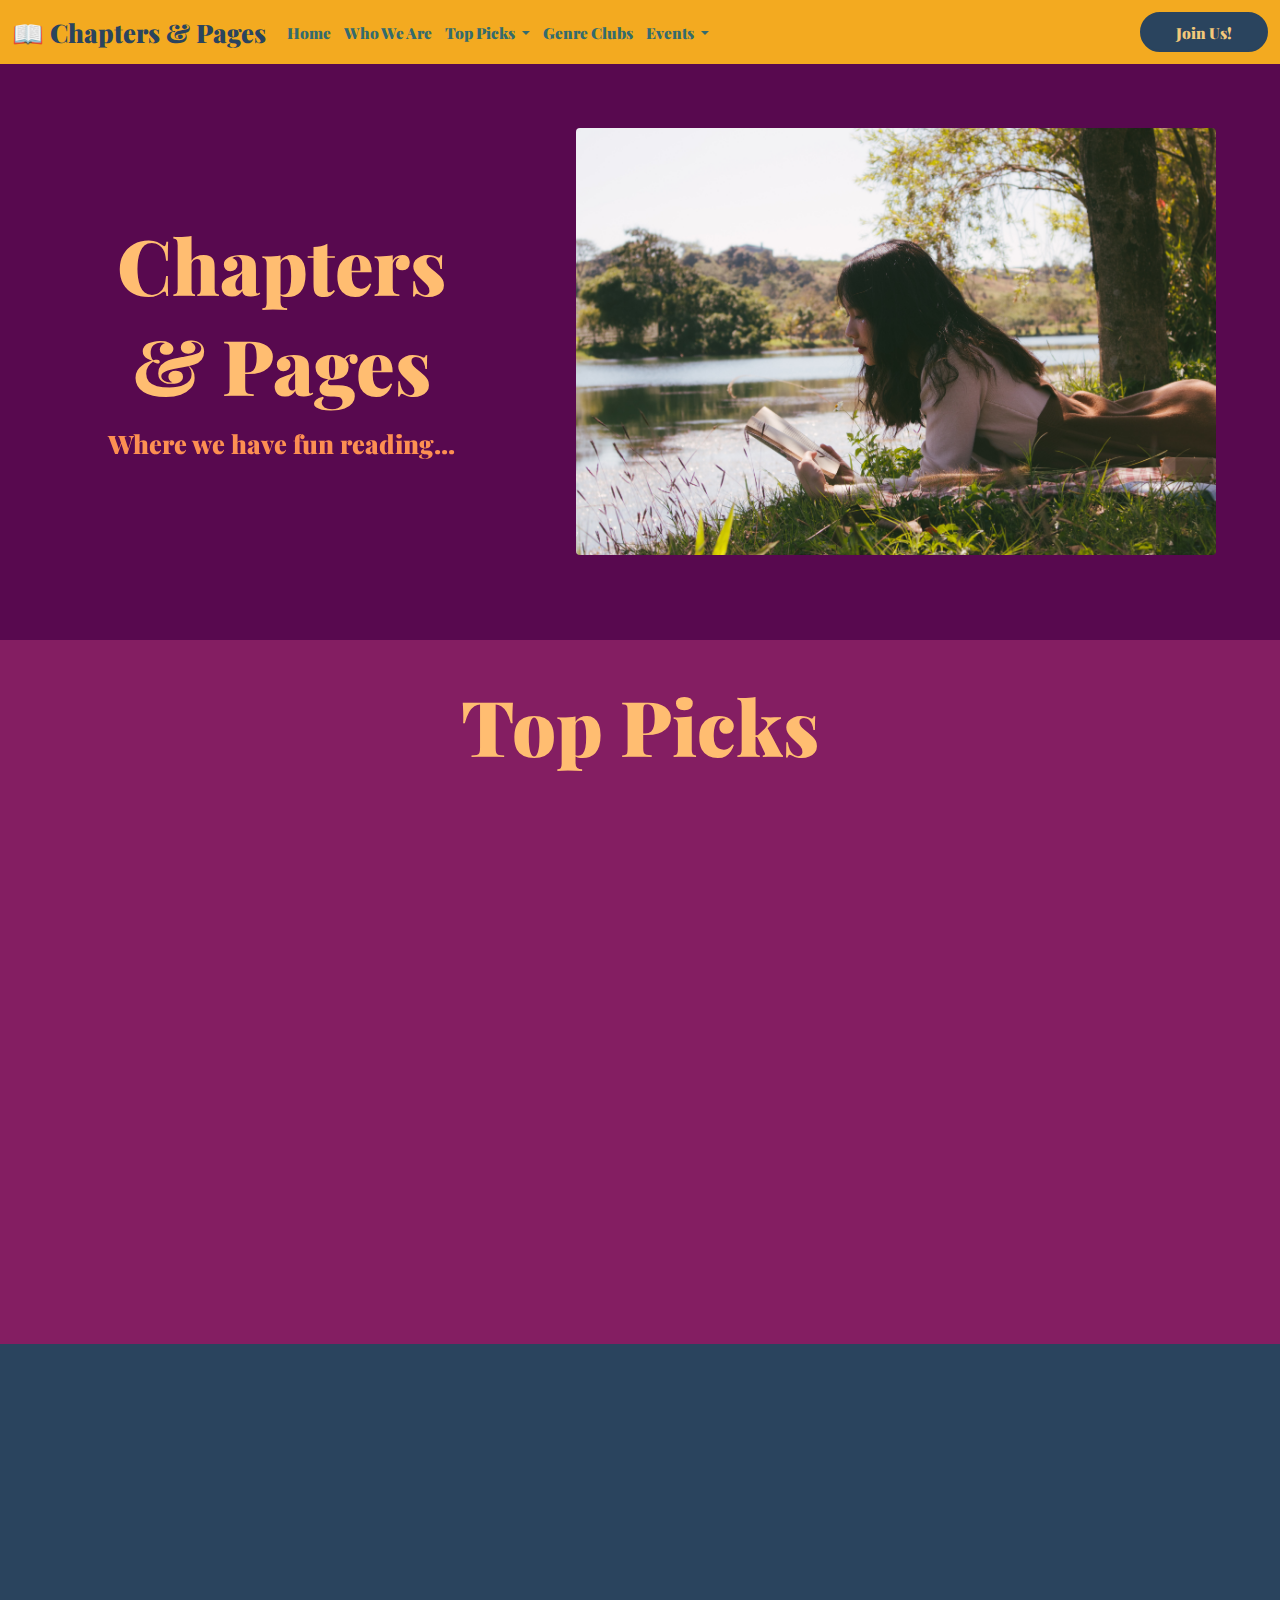
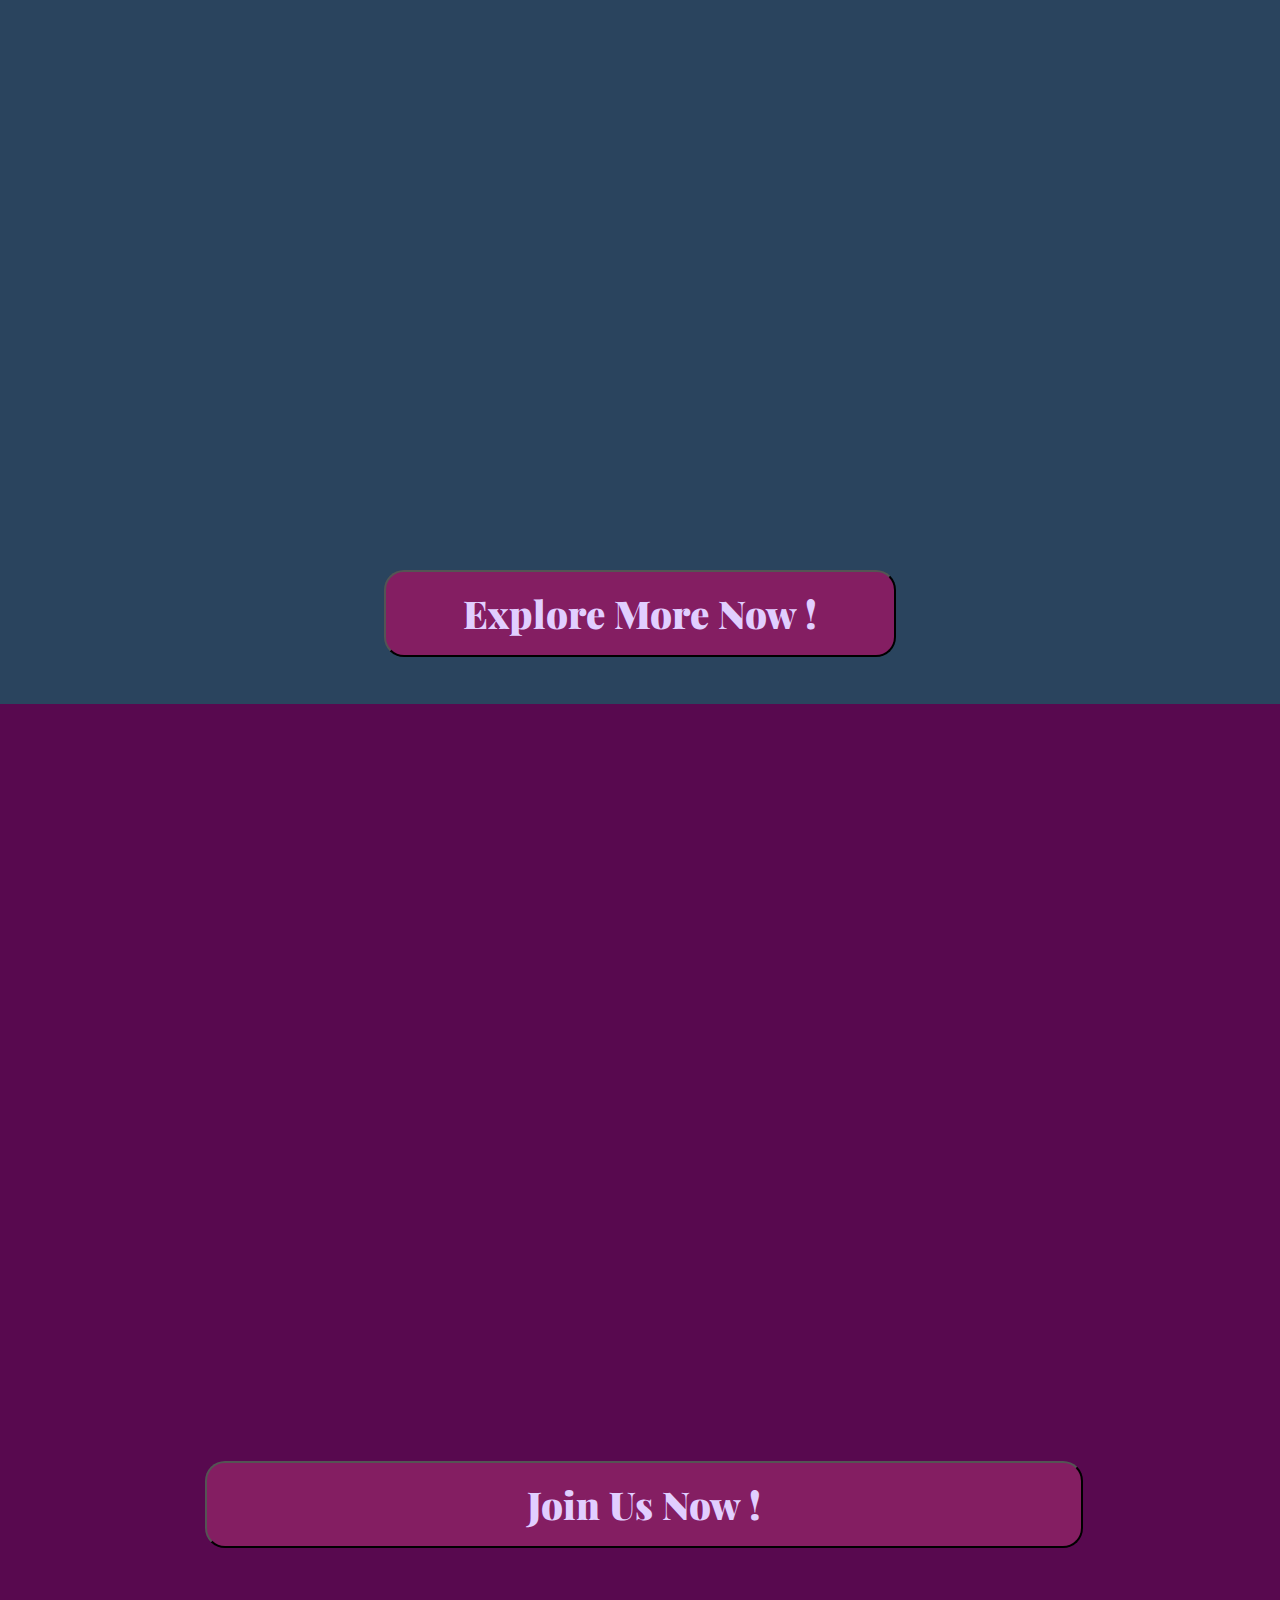
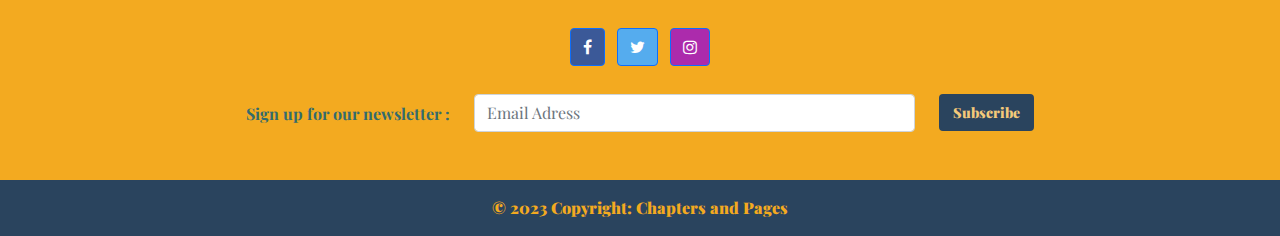
<file: index.html>
<!DOCTYPE html>
<html lang="en">
  <head>
    <title>Home</title>
    <meta charset="utf-8" />
    <meta name="viewport" content="width=device-width, initial-scale=1" />

    <!-- Bootstrap CSS -->
    <link rel="stylesheet" href="bootstrap-5.1.3-dist/css/bootstrap.min.css" />

    <!-- JQuery to support Bootstrap Functions -->
    <script src="https://ajax.googleapis.com/ajax/libs/jquery/3.5.1/jquery.min.js"></script>

    <!-- Bootstrap Javascript -->
    <script src="bootstrap-5.1.3-dist/js/bootstrap.min.js"></script>

    <!-- CSS scroll animation -->
    <!-- https://michalsnik.github.io/aos/ -->
    <link rel="stylesheet" href="https://unpkg.com/aos@next/dist/aos.css" />

    <!-- StyleSheet for index page -->
    <link rel="stylesheet" href="stylesheets/index.css" />

    <!-- General Stylesheet -->
    <link rel="stylesheet" href="stylesheets/general.css" />

    <!-- Font -->
    <link rel="preconnect" href="https://fonts.googleapis.com" />
    <link rel="preconnect" href="https://fonts.gstatic.com" crossorigin />
    <link
      href="https://fonts.googleapis.com/css2?family=Playfair+Display&display=swap"
      rel="stylesheet"
    />

    <!-- Icons -->
    <link
      rel="stylesheet"
      href="https://cdnjs.cloudflare.com/ajax/libs/font-awesome/4.7.0/css/font-awesome.min.css"
    />
  </head>
  <body>
    <!-- Navigation Bar -->
    <!-- https://getbootstrap.com/docs/5.3/components/navbar/ -->
    <nav
      class="navbar sticky-top navbar-expand-lg navbar-light"
      id="navigation"
    >
      <div class="container-fluid">
        <a
          class="navbar-brand"
          href="index.html"
          id="navigation-title"
          style="font-size: 2vw"
          >📖 Chapters & Pages</a
        >
        <button
          class="navbar-toggler"
          type="button"
          data-bs-toggle="collapse"
          data-bs-target="#navbarNavDropdown"
          aria-controls="navbarNavDropdown"
          aria-expanded="false"
          aria-label="Toggle navigation"
        >
          <span class="navbar-toggler-icon"></span>
        </button>
        <div class="collapse navbar-collapse" id="navbarNavDropdown">
          <ul class="navbar-nav me-auto mb-2 mb-lg-0">
            <li class="nav-item">
              <a
                class="nav-link active"
                aria-current="page"
                href="index.html"
                id="navigation-tab"
                >Home</a
              >
            </li>
            <li class="nav-item">
              <a
                class="nav-link active"
                aria-current="page"
                href="whoweare.html"
                id="navigation-tab"
                >Who We Are</a
              >
            </li>
            <li class="nav-item dropdown">
              <a
                class="nav-link dropdown-toggle"
                href="toppicks.html"
                role="button"
                aria-expanded="false"
                id="navigation-tab"
              >
                Top Picks
              </a>
              <ul class="dropdown-menu" id="navigation-dropdown">
                <li>
                  <a
                    class="dropdown-item"
                    href="toppicks.html#ourlatestpick"
                    id="navigation-dropdown"
                    >Our Latest Pick</a
                  >
                </li>
                <li>
                  <a
                    class="dropdown-item"
                    href="toppicks.html#top3picks"
                    id="navigation-dropdown"
                    >Top 3 Picks</a
                  >
                </li>
                <li>
                  <a
                    class="dropdown-item"
                    href="toppicks.html#pastreads"
                    id="navigation-dropdown"
                    >Past Reads</a
                  >
                </li>
              </ul>
            </li>
            <li class="nav-item">
              <a
                class="nav-link active"
                aria-current="page"
                href="genreclubs.html"
                id="navigation-tab"
                >Genre Clubs</a
              >
            </li>
            <li class="nav-item dropdown">
              <a
                class="nav-link dropdown-toggle"
                href="events.html"
                role="button"
                aria-expanded="false"
                id="navigation-tab"
              >
                Events
              </a>
              <ul class="dropdown-menu" id="navigation-dropdown">
                <li>
                  <a
                    class="dropdown-item"
                    href="events.html#pastevents"
                    id="navigation-dropdown"
                    >Our Past Events</a
                  >
                </li>
                <li>
                  <a
                    class="dropdown-item"
                    href="events.html#upcomingevents"
                    id="navigation-dropdown"
                    >Upcoming Events</a
                  >
                </li>
              </ul>
            </li>
          </ul>

          <a href="joinus.html"><button id="joinus-button">Join Us!</button></a>
        </div>
      </div>
    </nav>

    <!-- back to top button -->
    <!-- https://mdbootstrap.com/docs/standard/extended/back-to-top/ -->
    <button
      type="button"
      class="btn btn-floating btn-lg"
      style="color: #f3aa20; background-color: #3b5998;"
      id="btn-back-to-top"
    >
      <i class="fa fa-arrow-up"></i>
    </button>

    <!-- Section 1 -->
    <div class="homepage-section-1">
      <div class="homepage-section-1-title" data-aos="fade-up">
        <h1 class="title">Chapters</h1>
        <h1 class="title">& Pages</h1>
        <h3 class="subtitle">Where we have fun reading...</h3>
      </div>

      <div class="homepage-section-1-image" data-aos="fade-up">
        <img
          src="images/home-images/indexpage-1.jpg"
          class="rounded"
          alt="picture of girl reading"
          id="homepage-section-1-image"
        />
      </div>
    </div>

    <!-- Section 2 -->
    <div class="homepage-section-2">
      <h2 class="title" style="padding: 3%" data-aos="fade-up">Top Picks</h2>
      <div
        class="top-picks-section rounded"
        data-aos="zoom-in"
        data-aos-duration="500"
      >
        <div>
          <a href="toppicks.html#toppicks"
            ><img
              class="card-img top-picks-image"
              src="images/home-images/daisy-darker.jpg"
              alt="Daisy Darker book cover"
              data-aos="fade-up-right"
              data-aos-duration="1500"
          /></a>
          <a href="toppicks.html#toppicks"
            ><img
              class="card-img top-picks-image"
              src="images/home-images/five-feet-apart.jpg"
              alt="Five Feet Apart book cover"
              data-aos="fade-up"
              data-aos-duration="1500"
          /></a>
          <a href="toppicks.html#toppicks"
            ><img
              class="card-img top-picks-image"
              src="images/home-images/milk-and-honey.jpg"
              alt="Milk and Honey book cover"
              data-aos="fade-up-left"
              data-aos-duration="1500"
          /></a>
        </div>
      </div>
    </div>

    <!-- Section 3 -->
    <div class="homepage-section-3">
      <h2 class="title" style="padding: 3%" data-aos="fade-up">Genre Clubs</h2>
      <div class="genre-club" data-aos="fade-up" data-aos-duration="1000">
        <a href="genreclubs.html#thriller"
          ><img
            src="images/home-images/thriller.png"
            class="genre-club-img-1 rounded" 
            alt="thriller thumbnail image"
        /></a>
        <h6 class="genre-club-description-1">
          Thriller novels are a heart-pumping adventure into the unknown. Read
          books that are filled with unexpected twists, edge-of-your-seat
          suspense, and a race against time to uncover the truth. Discuss anout
          your favourite books with similar thrill seekers (even if it is just
          in books) and get ready for a journey filled with intrigue, danger,
          and nail-biting moments that will keep you guessing until the very
          end.
        </h6>
      </div>
      <div class="genre-club" data-aos="fade-up" data-aos-duration="1000">
        <a href="genreclubs.html#thriller"
          ><img
            src="images/home-images/fantasy.png"
            class="genre-club-img-2 rounded"
            alt="fantasy thumbnail image"
        /></a>
        <h6 class="genre-club-description-2">
          Fantasy books transport you to a magical world filled with mythical
          creatures, enchanted landscapes, and daring heroes on a quest for
          adventure. Immerse yourself in a world of imagination, where the
          impossible becomes reality and the boundaries of your wildest dreams
          are limitless. Hitch a ride with the fantasy adventurers who read
          books that will spark your creativity and leave you spellbound.
        </h6>
      </div>
      <a href="genreclubs.html"
        ><button id="explore-more-button">Explore More Now !</button></a
      >
    </div>

    <!-- Section 4 -->
    <div class="homepage-section-4">
      <h2 class="title" style="padding: 3%" data-aos="fade-up">Who We Are</h2>
      <a href="whoweare.html"
        ><img
          src="images/home-images/who-we-are.png"
          class="rounded who-we-are"
          data-aos="flip-up"
          data-aos-duration="1500"
          alt="chapters & pages thumbnail image"
      /></a>
      <div
        class="who-we-are-description"
        data-aos="fade-up"
        data-aos-duration="1500"
      >
        Join a community where books come to life and ideas soar! Chapters &
        Pages is where passionate readers come together to explore new worlds
        and delve deeper into thought-provoking stories. Are you looking for
        lively discussions, meaningful connections, and an unending love for the
        world surrounding books?
      </div>
      <div
        class="who-we-are-whatareyouwaitingfor"
        data-aos="fade-up"
        data-aos-duration="1500"
      >
        So...what are you waiting for ?
      </div>
      <a href="joinus.html"
        ><button id="join-us-button">Join Us Now !</button></a
      >
    </div>

    <!-- Footer -->
    <!-- https://mdbootstrap.com/docs/standard/navigation/footer/ -->
    <footer class="text-center" id="footer">
      <div class="container p-4">
        <!-- Section: Social media -->
        <section class="mb-4">
          <!-- Facebook -->
          <a
            class="btn btn-primary btn-floating m-1"
            style="background-color: #3b5998"
            href="#!"
            role="button"
            ><i class="fa fa-facebook" aria-hidden="true"></i
          ></a>

          <!-- Twitter -->
          <a
            class="btn btn-primary btn-floating m-1"
            style="background-color: #55acee"
            href="#!"
            role="button"
            ><i class="fa fa-twitter" aria-hidden="true"></i
          ></a>

          <!-- Instagram -->
          <a
            class="btn btn-primary btn-floating m-1"
            style="background-color: #ac2bac"
            href="#!"
            role="button"
            ><i class="fa fa-instagram" aria-hidden="true"></i
          ></a>
        </section>

        <!-- Section: Form -->
        <section class="">
          <form action="">
            <div class="row d-flex justify-content-center">
              <div class="col-auto">
                <p class="pt-2">
                  <strong>Sign up for our newsletter : </strong>
                </p>
              </div>
              <div class="col-md-5 col-12">
                <!-- Email input -->
                <div class="form-outline form-white mb-4">
                  <input
                    type="email"
                    id="form5Example2"
                    placeholder="Email Adress"
                    class="form-control"
                  />
                </div>
              </div>
              <div class="col-auto">
                <!-- Submit button -->
                <button
                  type="submit"
                  id="subscribe-button"
                  class="btn btn-outline-light mb-4"
                >
                  Subscribe
                </button>
              </div>
            </div>
          </form>
        </section>
      </div>
      <!-- Copyright -->
      <div
        class="text-center p-3"
        style="background-color: #2a445e; font-weight: 1000; color: #f3aa20"
      >
        © 2023 Copyright: Chapters and Pages
      </div>
      <!-- Copyright -->
    </footer>

    <!-- For smooth scrolling -->
    <!-- http://michalsnik.github.io/aos/ -->
    <script src="https://unpkg.com/aos@next/dist/aos.js"></script>
    <script>
      AOS.init();
    </script>

    <!-- For back to top button -->
    <script>
      //Get the button
      let mybutton = document.getElementById("btn-back-to-top");

      // When the user scrolls down 20px from the top of the document, show the button
      window.onscroll = function () {
        scrollFunction();
      };

      function scrollFunction() {
        if (
          document.body.scrollTop > 20 ||
          document.documentElement.scrollTop > 20
        ) {
          mybutton.style.display = "block";
        } else {
          mybutton.style.display = "none";
        }
      }
      // When the user clicks on the button, scroll to the top of the document
      mybutton.addEventListener("click", backToTop);

      function backToTop() {
        document.body.scrollTop = 0;
        document.documentElement.scrollTop = 0;
      }
    </script>
  </body>
</html>
</file>
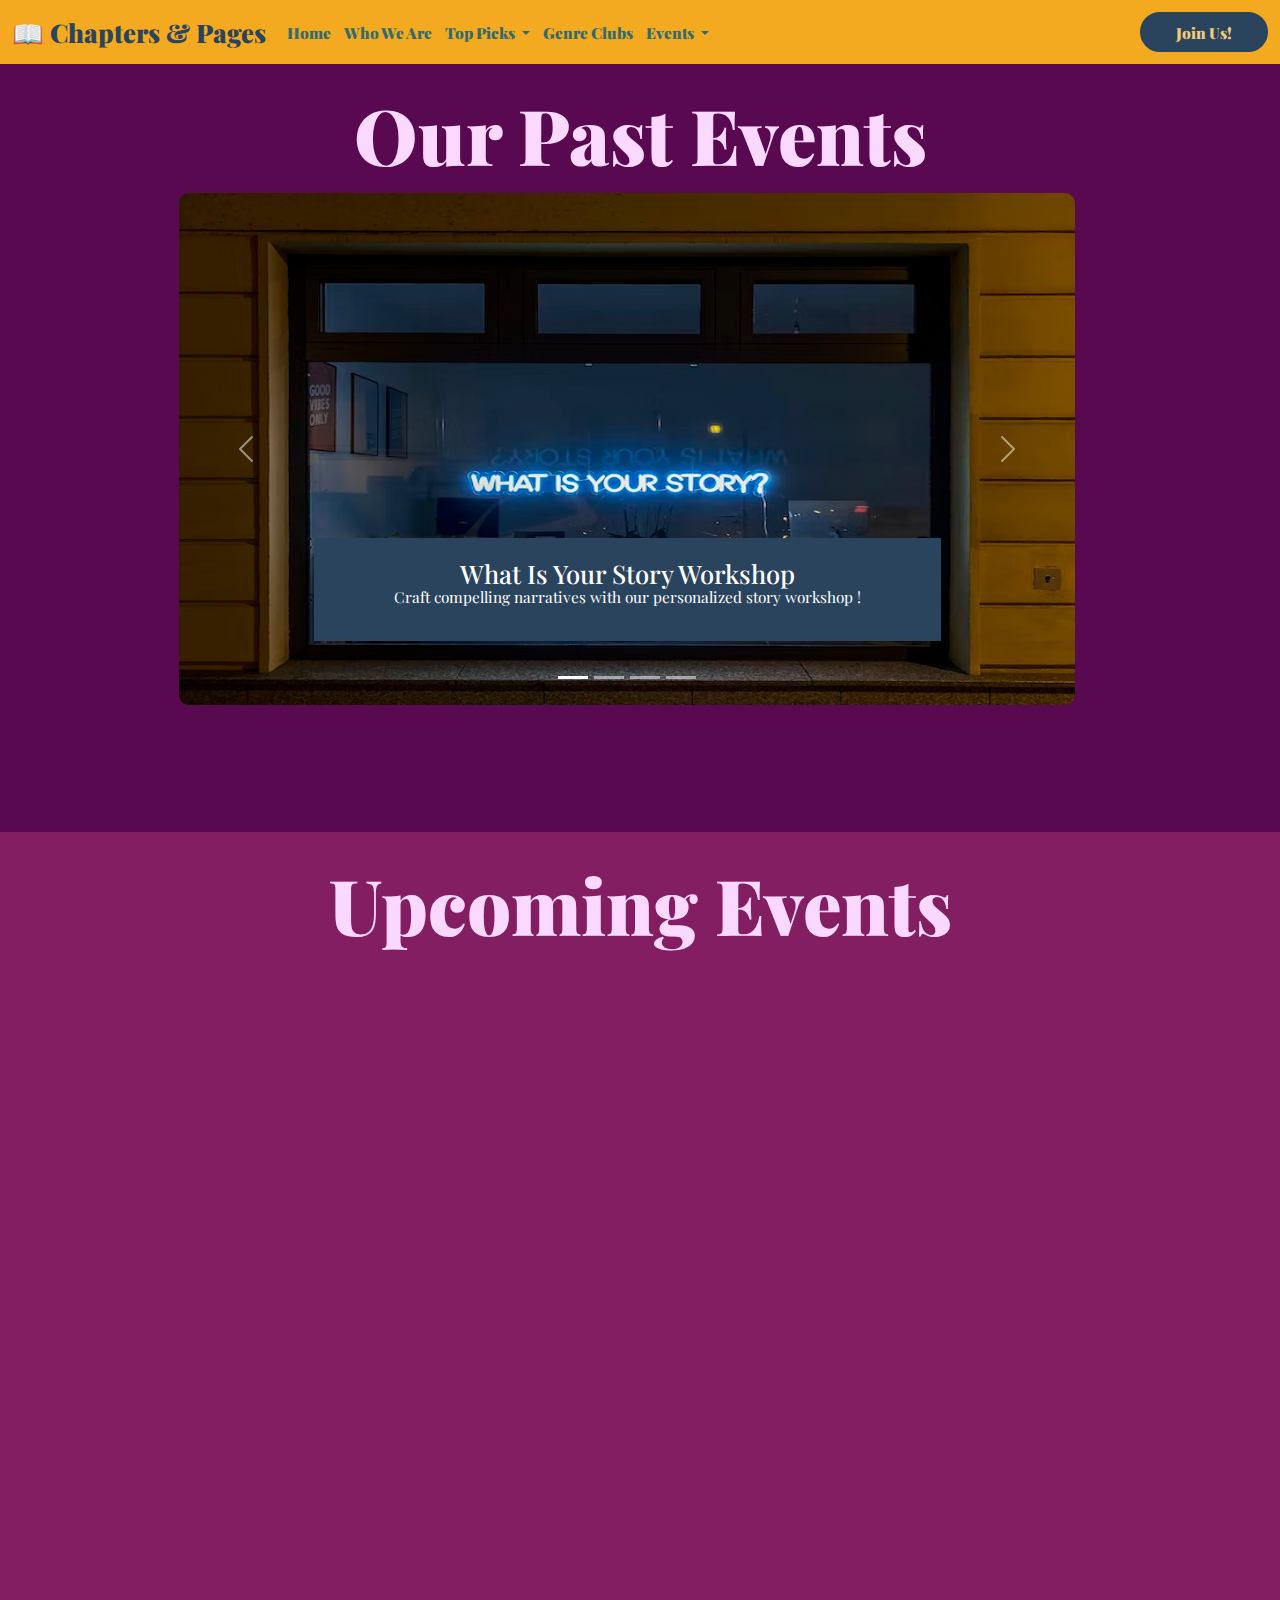
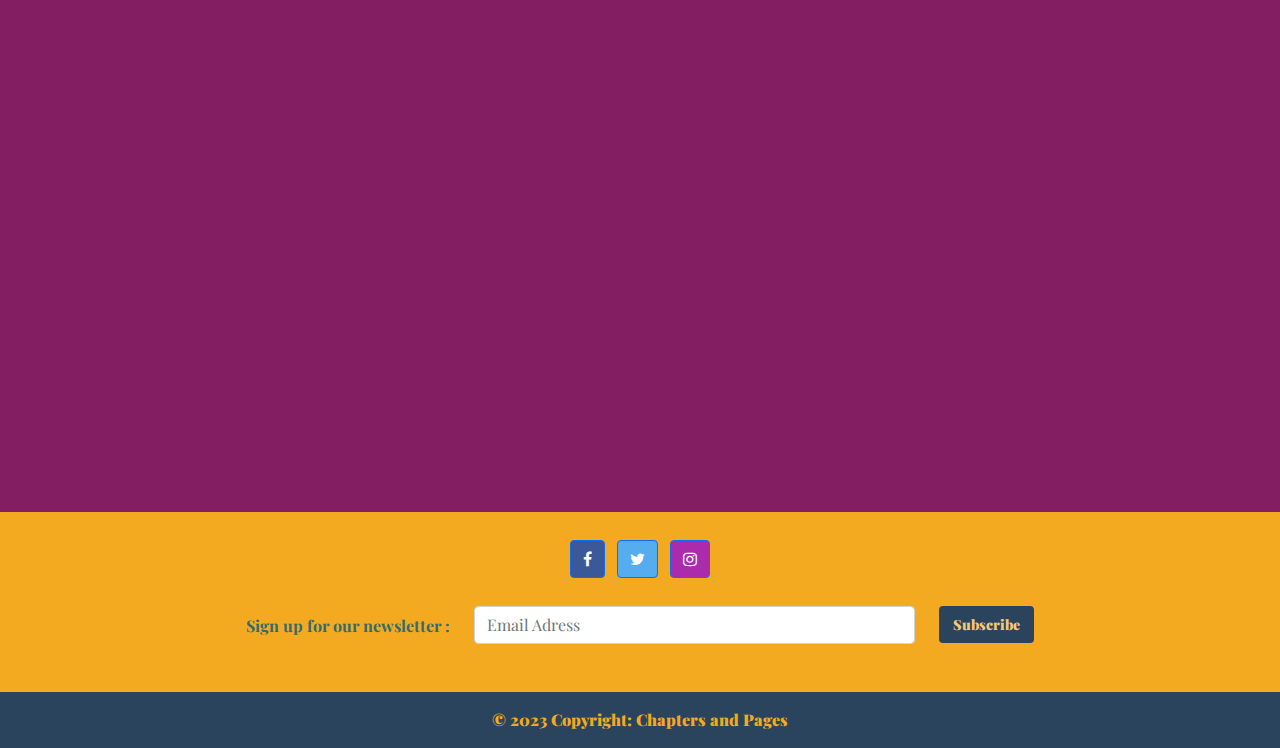
<file: events.html>
<!DOCTYPE html>
<html lang="en">
  <head>
    <title>Events</title>
    <meta charset="utf-8" />
    <meta name="viewport" content="width=device-width, initial-scale=1" />

    <!-- Bootstrap CSS -->
    <link rel="stylesheet" href="bootstrap-5.1.3-dist/css/bootstrap.min.css" />

    <!-- JQuery to support Bootstrap Functions -->
    <script src="https://ajax.googleapis.com/ajax/libs/jquery/3.5.1/jquery.min.js"></script>

    <!-- Bootstrap Javascript -->
    <script src="bootstrap-5.1.3-dist/js/bootstrap.min.js"></script>

    <!-- StyleSheet for events page -->
    <link rel="stylesheet" href="stylesheets/events.css" />

    <!-- General Stylesheet -->
    <link rel="stylesheet" href="stylesheets/general.css" />

    <!-- CSS scroll animation -->
    <!-- https://michalsnik.github.io/aos/ -->
    <link rel="stylesheet" href="https://unpkg.com/aos@next/dist/aos.css" />

    <!-- Font -->
    <link rel="preconnect" href="https://fonts.googleapis.com" />
    <link rel="preconnect" href="https://fonts.gstatic.com" crossorigin />
    <link
      href="https://fonts.googleapis.com/css2?family=Playfair+Display&display=swap"
      rel="stylesheet"
    />

    <!-- Icons -->
    <link
      rel="stylesheet"
      href="https://cdnjs.cloudflare.com/ajax/libs/font-awesome/4.7.0/css/font-awesome.min.css"
    />
  </head>
  <body>
    <!-- Navigation Bar -->
    <!-- https://getbootstrap.com/docs/5.3/components/navbar/ -->
    <nav
      class="navbar sticky-top navbar-expand-lg navbar-light"
      id="navigation"
    >
      <div class="container-fluid">
        <a
          class="navbar-brand"
          href="index.html"
          id="navigation-title"
          style="font-size: 2vw"
          >📖 Chapters & Pages</a
        >
        <button
          class="navbar-toggler"
          type="button"
          data-bs-toggle="collapse"
          data-bs-target="#navbarNavDropdown"
          aria-controls="navbarNavDropdown"
          aria-expanded="false"
          aria-label="Toggle navigation"
        >
          <span class="navbar-toggler-icon"></span>
        </button>
        <div class="collapse navbar-collapse" id="navbarNavDropdown">
          <ul class="navbar-nav me-auto mb-2 mb-lg-0">
            <li class="nav-item">
              <a
                class="nav-link active"
                aria-current="page"
                href="index.html"
                id="navigation-tab"
                >Home</a
              >
            </li>
            <li class="nav-item">
              <a
                class="nav-link active"
                aria-current="page"
                href="whoweare.html"
                id="navigation-tab"
                >Who We Are</a
              >
            </li>
            <li class="nav-item dropdown">
              <a
                class="nav-link dropdown-toggle"
                href="toppicks.html"
                role="button"
                aria-expanded="false"
                id="navigation-tab"
              >
                Top Picks
              </a>
              <ul class="dropdown-menu" id="navigation-dropdown">
                <li>
                  <a
                    class="dropdown-item"
                    href="toppicks.html#ourlatestpick"
                    id="navigation-dropdown"
                    >Our Latest Pick</a
                  >
                </li>
                <li>
                  <a
                    class="dropdown-item"
                    href="toppicks.html#top3picks"
                    id="navigation-dropdown"
                    >Top 3 Picks</a
                  >
                </li>
                <li>
                  <a
                    class="dropdown-item"
                    href="toppicks.html#pastreads"
                    id="navigation-dropdown"
                    >Past Reads</a
                  >
                </li>
              </ul>
            </li>
            <li class="nav-item">
              <a
                class="nav-link active"
                aria-current="page"
                href="genreclubs.html"
                id="navigation-tab"
                >Genre Clubs</a
              >
            </li>
            <li class="nav-item dropdown">
              <a
                class="nav-link dropdown-toggle"
                href="events.html"
                role="button"
                aria-expanded="false"
                id="navigation-tab"
              >
                Events
              </a>
              <ul class="dropdown-menu" id="navigation-dropdown">
                <li>
                  <a
                    class="dropdown-item"
                    href="events.html#pastevents"
                    id="navigation-dropdown"
                    >Our Past Events</a
                  >
                </li>
                <li>
                  <a
                    class="dropdown-item"
                    href="events.html#upcomingevents"
                    id="navigation-dropdown"
                    >Upcoming Events</a
                  >
                </li>
              </ul>
            </li>
          </ul>

          <a href="joinus.html"><button id="joinus-button">Join Us!</button></a>
        </div>
      </div>
    </nav>

    <!-- back to top button -->
    <!-- https://mdbootstrap.com/docs/standard/extended/back-to-top/ -->
    <button
      type="button"
      class="btn btn-floating btn-lg"
      style="color: #f3aa20; background-color: #3b5998"
      id="btn-back-to-top"
    >
      <i class="fa fa-arrow-up"></i>
    </button>

    <!-- Section 1 -->
    <div class="eventspage-section-1" id="pastevents">
      <div
        class="eventspage-section-1-title"
        data-aos="fade-up"
        data-aos-duration="1500"
      >
        <h1 class="title">Our Past Events</h1>
        <!-- https://getbootstrap.com/docs/5.3/components/carousel/ -->
        <div class="event-carousel">
          <div id="carouselExampleIndicators" class="carousel slide">
            <div class="carousel-indicators">
              <button
                type="button"
                data-bs-target="#carouselExampleIndicators"
                data-bs-slide-to="0"
                class="active"
                aria-current="true"
                aria-label="Slide 1"
              ></button>
              <button
                type="button"
                data-bs-target="#carouselExampleIndicators"
                data-bs-slide-to="1"
                aria-label="Slide 2"
              ></button>
              <button
                type="button"
                data-bs-target="#carouselExampleIndicators"
                data-bs-slide-to="2"
                aria-label="Slide 3"
              ></button>
              <button
                type="button"
                data-bs-target="#carouselExampleIndicators"
                data-bs-slide-to="3"
                aria-label="Slide 4"
              ></button>
            </div>
            <div class="carousel-inner">
              <div class="carousel-item active">
                <img
                  src="images/events-images/event-2.jpg"
                  class="carousel-image"
                  alt="what is your story workshop"
                />
                <div class="carousel-caption d-none d-md-block" style="color: white; background-color: #2a445e; height: 8vw; margin-bottom: 5%;">
                  <h5 style="font-size: 2vw; padding-bottom: 1.5vw; height: 1vw;">What Is Your Story Workshop</h5>
                  <p style="font-size: 1.2vw;">Craft compelling narratives with our personalized story workshop !</p>
                </div>
              </div>
              <div class="carousel-item">
                <img
                  src="images/events-images/event-1.jpg"
                  class="carousel-image"
                  alt="Bookstore shopping"
                />
                <div class="carousel-caption d-none d-md-block" style="color: black; background-color: beige; height: 8vw; margin-bottom: 5%;">
                  <h5 style="font-size: 2vw; padding-bottom: 1.5vw; height: 1vw;">Bookstore Shopping</h5>
                  <p style="font-size: 1.2vw;">Shop for books as a whole genre club with your fellow book clubbers!</p>
                </div>
              </div>
              <div class="carousel-item">
                <img
                  src="images/events-images/event-3.jpg"
                  class="carousel-image"
                  alt="In Person Book club Meetings"
                />
                <div class="carousel-caption d-none d-md-block" style="color: black; background-color: burlywood; height: 8vw; margin-bottom: 5%;">
                  <h5 style="font-size: 2vw; padding-bottom: 1.5vw; height: 1vw;">In Person Book club Meetings</h5>
                  <p style="font-size: 1.2vw;">Meet with your booksters at coffee shops or book cafes</p>
                </div>
              </div>
              <div class="carousel-item">
                <img
                  src="images/events-images/event-4.jpg"
                  class="carousel-image"
                  alt="..."
                />
                <div class="carousel-caption d-none d-md-block" style="color: whitesmoke; background-color: cornflowerblue; height: 8vw; margin-bottom: 5%;">
                  <h5 style="font-size: 2vw; padding-bottom: 1.5vw; height: 1vw;">Online Book Club Meetings</h5>
                  <p style="font-size: 1.2vw;">Meet your book club groups online and engage in lively discussion on the current read!</p>
                </div>
              </div>
            </div>
            <button class="carousel-control-prev" type="button" data-bs-target="#carouselExampleIndicators" data-bs-slide="prev">
              <span class="carousel-control-prev-icon" aria-hidden="true"></span>
              <span class="visually-hidden">Previous</span>
            </button>
            <button class="carousel-control-next" type="button" data-bs-target="#carouselExampleIndicators" data-bs-slide="next">
              <span class="carousel-control-next-icon" aria-hidden="true"></span>
              <span class="visually-hidden">Next</span>
            </button>
          </div>
          
        </div>
      </div>
    </div>

    <!-- Section 2 -->
    <div class="eventspage-section-2" id="upcomingevents">
      <h1 class="title" style="padding-top: 2%">Upcoming Events</h1>
      <div
        class="eventspage-section-2-image"
        data-aos="fade-up"
        data-aos-duration="1500"
      >
        <img
          src="images/events-images/bestbookvote.png"
          class="rounded"
          alt="picture of girl reading"
          id="eventspage-section-2-image"
        />
      </div>
      <div
        class="eventspage-section-2-title"
        data-aos="fade-up"
        data-aos-duration="1500"
      >
        <h1 class="smaller-title">Monthly Book Vote</h1>
        <h3 class="subtitle">
          Join the excitement of the book club's monthly favourite book voting!
          Discover the joy of reading new and diverse books, and be part of the
          community that shares their thoughts, opinions and insights on the
          best reads of the month. Each vote brings a new adventure, as members
          explore different genres, authors, and perspectives. Don't miss out on
          the chance to immerse yourself in the world of literature, and let
          your voice be heard in the thrilling race for the top book of the
          month!
        </h3>
      </div>
      <div class="genre-club" data-aos="fade-up" data-aos-duration="1500">
        <img
          src="images/home-images/thriller.png"
          class="genre-club-img-2 rounded"
        />
        <h5 class="genre-club-title-2">
          Thriller Book Club Meeting (in-person) @bookishlycafe
        </h5>
        <h6 class="genre-club-description-2">
          Get ready for a heart-pounding, nail-biting experience at the Thriller
          Book Club Meeting! Join fellow enthusiasts for an in-person discussion
          on the latest and greatest thrillers of the season. Share your
          insights and theories, and hear what others have to say about the
          twists and turns of the plot. With suspenseful storytelling and
          unforgettable characters, these books will keep you on the edge of
          your seat until the very last page. Don't miss the chance to connect
          with other thriller fans and experience the thrill of a lifetime at
          the bookishly cafe best known for its comfortable interior!
        </h6>

        <img
          src="images/home-images/fantasy.png"
          class="genre-club-img-1 rounded"
        />
        <h5 class="genre-club-title-1">Fantasy Book Club Meeting (online)</h5>
        <h6 class="genre-club-description-1">
          Step into a world of magic and adventure at the online Fantasy Book
          Club Meeting! Connect with fellow fans of the genre from the comfort
          of your own home and delve into the intricate worlds created by the
          best fantasy authors. From epic battles to mythical creatures, these
          books will transport you to fantastical realms and leave you
          spellbound. Share your thoughts, ideas, and questions in a lively and
          engaging online discussion, and be part of a community that celebrates
          the magic of the written word. Join us for a virtual journey into the
          realm of fantasy and let your imagination soar!
        </h6>
      </div>
    </div>

    <!-- Footer -->
    <!-- https://mdbootstrap.com/docs/standard/extended/back-to-top/ -->
    <footer class="text-center" id="footer">
      <div class="container p-4">
        <!-- Section: Social media -->
        <section class="mb-4">
          <!-- Facebook -->
          <a
            class="btn btn-primary btn-floating m-1"
            style="background-color: #3b5998"
            href="#!"
            role="button"
            ><i class="fa fa-facebook" aria-hidden="true"></i
          ></a>

          <!-- Twitter -->
          <a
            class="btn btn-primary btn-floating m-1"
            style="background-color: #55acee"
            href="#!"
            role="button"
            ><i class="fa fa-twitter" aria-hidden="true"></i
          ></a>

          <!-- Instagram -->
          <a
            class="btn btn-primary btn-floating m-1"
            style="background-color: #ac2bac"
            href="#!"
            role="button"
            ><i class="fa fa-instagram" aria-hidden="true"></i
          ></a>
        </section>

        <!-- Section: Form -->
        <section class="">
          <form action="">
            <div class="row d-flex justify-content-center">
              <div class="col-auto">
                <p class="pt-2">
                  <strong>Sign up for our newsletter : </strong>
                </p>
              </div>
              <div class="col-md-5 col-12">
                <!-- Email input -->
                <div class="form-outline form-white mb-4">
                  <input
                    type="email"
                    id="form5Example2"
                    placeholder="Email Adress"
                    class="form-control"
                  />
                </div>
              </div>
              <div class="col-auto">
                <!-- Submit button -->
                <button
                  type="submit"
                  id="subscribe-button"
                  class="btn btn-outline-light mb-4"
                >
                  Subscribe
                </button>
              </div>
            </div>
          </form>
        </section>
      </div>
      <!-- Copyright -->
      <div
        class="text-center p-3"
        style="background-color: #2a445e; font-weight: 1000; color: #f3aa20"
      >
        © 2023 Copyright: Chapters and Pages
      </div>
      <!-- Copyright -->
    </footer>

    <!-- For smooth scrolling -->
    <!-- http://michalsnik.github.io/aos/ -->
    <script src="https://unpkg.com/aos@next/dist/aos.js"></script>
    <script>
      AOS.init();
    </script>

    <!-- For back to top button -->
    <script>
      //Get the button
      let mybutton = document.getElementById("btn-back-to-top");

      // When the user scrolls down 20px from the top of the document, show the button
      window.onscroll = function () {
        scrollFunction();
      };

      function scrollFunction() {
        if (
          document.body.scrollTop > 20 ||
          document.documentElement.scrollTop > 20
        ) {
          mybutton.style.display = "block";
        } else {
          mybutton.style.display = "none";
        }
      }
      // When the user clicks on the button, scroll to the top of the document
      mybutton.addEventListener("click", backToTop);

      function backToTop() {
        document.body.scrollTop = 0;
        document.documentElement.scrollTop = 0;
      }
    </script>
  </body>
</html>
</file>
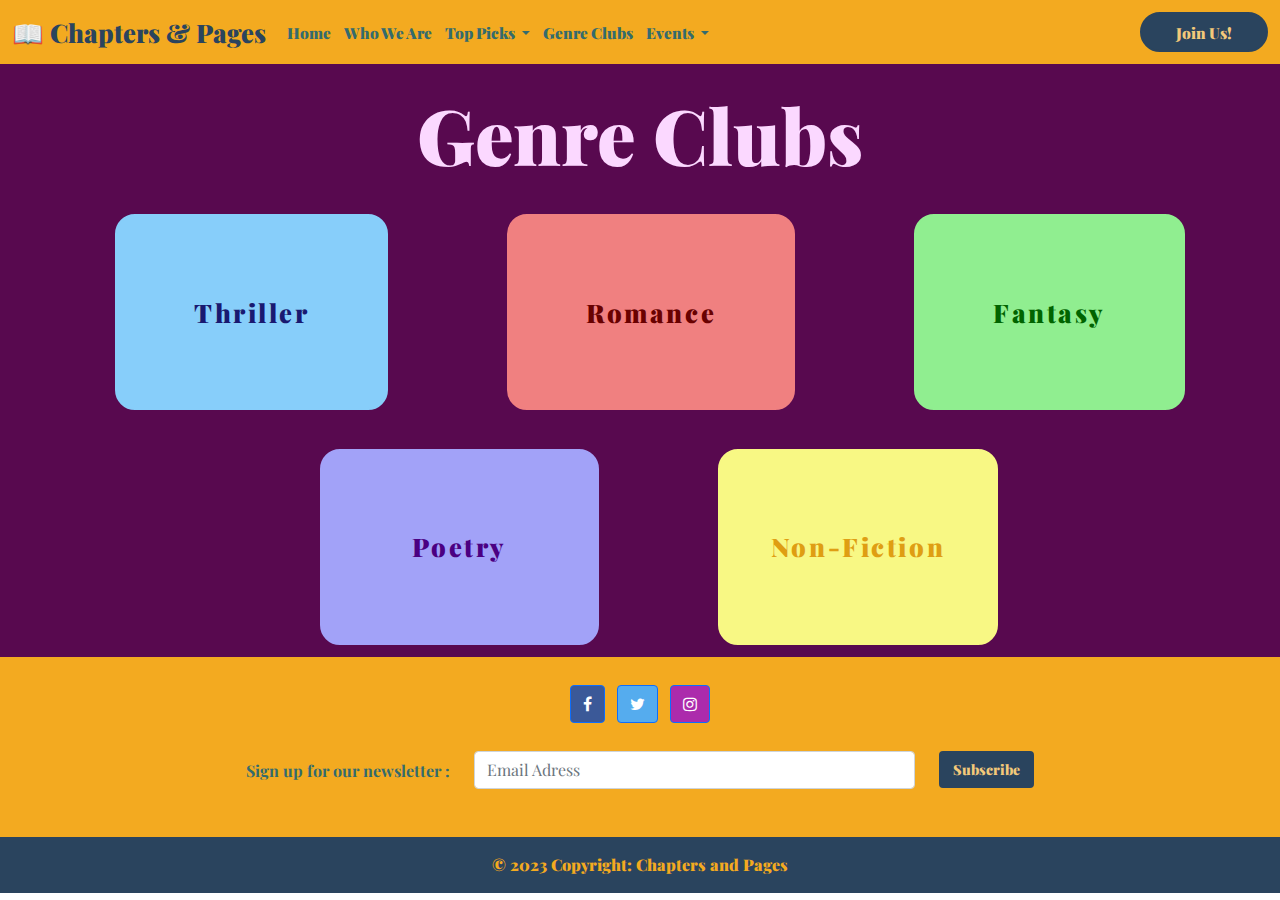
<file: genreclubs.html>
<!DOCTYPE html>
<html lang="en">
  <head>
    <title>Genre Clubs</title>
    <meta charset="utf-8" />
    <meta name="viewport" content="width=device-width, initial-scale=1" />

    <!-- Bootstrap CSS -->
    <link rel="stylesheet" href="bootstrap-5.1.3-dist/css/bootstrap.min.css" />

    <!-- JQuery to support Bootstrap Functions -->
    <script src="https://ajax.googleapis.com/ajax/libs/jquery/3.5.1/jquery.min.js"></script>

    <!-- Bootstrap Javascript -->
    <script src="bootstrap-5.1.3-dist/js/bootstrap.min.js"></script>

    <!-- CSS scroll animation -->
    <!-- https://michalsnik.github.io/aos/ -->
    <link rel="stylesheet" href="https://unpkg.com/aos@next/dist/aos.css" />

    <!-- StyleSheet for genre clubs page -->
    <link rel="stylesheet" href="stylesheets/genreclubs.css" />

    <!-- General Stylesheet -->
    <link rel="stylesheet" href="stylesheets/general.css" />

    <!-- Javascript for genre clubs page -->
    <script type="text/javascript" src="js/genreclubs.js"></script>

    <!-- Font -->
    <link rel="preconnect" href="https://fonts.googleapis.com" />
    <link rel="preconnect" href="https://fonts.gstatic.com" crossorigin />
    <link
      href="https://fonts.googleapis.com/css2?family=Playfair+Display&display=swap"
      rel="stylesheet"
    />

    <!-- Icons -->
    <link
      rel="stylesheet"
      href="https://cdnjs.cloudflare.com/ajax/libs/font-awesome/4.7.0/css/font-awesome.min.css"
    />
  </head>
  <body>
    <!-- Navigation Bar -->
    <!-- https://getbootstrap.com/docs/5.3/components/navbar/ -->
    <nav class="navbar navbar-expand-lg navbar-light" id="navigation">
      <div class="container-fluid">
        <a
          class="navbar-brand"
          href="index.html"
          id="navigation-title"
          style="font-size: 2vw"
          >📖 Chapters & Pages</a
        >
        <button
          class="navbar-toggler"
          type="button"
          data-bs-toggle="collapse"
          data-bs-target="#navbarNavDropdown"
          aria-controls="navbarNavDropdown"
          aria-expanded="false"
          aria-label="Toggle navigation"
        >
          <span class="navbar-toggler-icon"></span>
        </button>
        <div class="collapse navbar-collapse" id="navbarNavDropdown">
          <ul class="navbar-nav me-auto mb-2 mb-lg-0">
            <li class="nav-item">
              <a
                class="nav-link active"
                aria-current="page"
                href="index.html"
                id="navigation-tab"
                >Home</a
              >
            </li>
            <li class="nav-item">
              <a
                class="nav-link active"
                aria-current="page"
                href="whoweare.html"
                id="navigation-tab"
                >Who We Are</a
              >
            </li>
            <li class="nav-item dropdown">
              <a
                class="nav-link dropdown-toggle"
                href="toppicks.html"
                role="button"
                aria-expanded="false"
                id="navigation-tab"
              >
                Top Picks
              </a>
              <ul class="dropdown-menu" id="navigation-dropdown">
                <li>
                  <a
                    class="dropdown-item"
                    href="toppicks.html#ourlatestpick"
                    id="navigation-dropdown"
                    >Our Latest Pick</a
                  >
                </li>
                <li>
                  <a
                    class="dropdown-item"
                    href="toppicks.html#top3picks"
                    id="navigation-dropdown"
                    >Top 3 Picks</a
                  >
                </li>
                <li>
                  <a
                    class="dropdown-item"
                    href="toppicks.html#pastreads"
                    id="navigation-dropdown"
                    >Past Reads</a
                  >
                </li>
              </ul>
            </li>
            <li class="nav-item">
              <a
                class="nav-link active"
                aria-current="page"
                href="genreclubs.html"
                id="navigation-tab"
                >Genre Clubs</a
              >
            </li>
            <li class="nav-item dropdown">
              <a
                class="nav-link dropdown-toggle"
                href="events.html"
                role="button"
                aria-expanded="false"
                id="navigation-tab"
              >
                Events
              </a>
              <ul class="dropdown-menu" id="navigation-dropdown">
                <li>
                  <a
                    class="dropdown-item"
                    href="events.html#pastevents"
                    id="navigation-dropdown"
                    >Our Past Events</a
                  >
                </li>
                <li>
                  <a
                    class="dropdown-item"
                    href="events.html#upcomingevents"
                    id="navigation-dropdown"
                    >Upcoming Events</a
                  >
                </li>
              </ul>
            </li>
          </ul>

          <a href="joinus.html"><button id="joinus-button">Join Us!</button></a>
        </div>
      </div>
    </nav>

    <!-- back to top button -->
    <!-- https://mdbootstrap.com/docs/standard/extended/back-to-top/ -->
    <button
      type="button"
      class="btn btn-floating btn-lg"
      style="color: #f3aa20; background-color: #3b5998"
      id="btn-back-to-top"
    >
      <i class="fa fa-arrow-up"></i>
    </button>

    <!-- Section 1 -->
    <div class="genreclubs-section-1">
      <!-- Thriller Overlay -->
      <div
        id="thriller"
        class="overlay"
        style="background-color: rgba(25, 25, 112, 10)"
      >
        <div class="genre-content">
          <h1 class="genre-title" style="color: rgb(164, 211, 240)">
            Thriller
          </h1>
          <div id="genre-description">
            <p class="genre-description">
              Thriller novels are a heart-pumping adventure into the unknown.
              Read books that are filled with unexpected twists,
              edge-of-your-seat suspense, and a race against time to uncover the
              truth. Discuss about your favourite books with similar thrill
              seekers (even if it is just in books) and get ready for a journey
              filled with intrigue, danger, and nail-biting moments that will
              keep you guessing until the very end.
            </p>
          </div>
          <div id="genre-playlist">
            <iframe
              class="responsive-iframe"
              style="border-radius: 12px"
              src="https://open.spotify.com/embed/playlist/5LJjPQUoOg0XDtltAc57ov?utm_source=generator"
              width="100%"
              height="252px"
              frameborder="0"
              allowfullscreen=""
              allow="autoplay; clipboard-write; encrypted-media; fullscreen; picture-in-picture"
              loading="lazy"
            ></iframe>
          </div>
          <h2 class="most-loved" style="color: rgb(164, 211, 240)">
            Most Loved Reads
          </h2>
          <div class="most-loved-books-section">
            <img
              class="most-loved-books-image"
              src="images/genreclubs-images/verity.jpg"
              alt="verity book cover"
            />
            <img
              class="most-loved-books-image"
              src="images/genreclubs-images/daisy-darker.jpg"
              alt="daisy darker book cover"
            />
            <img
              class="most-loved-books-image"
              src="images/genreclubs-images/agoodgirlsguidetomurder.jpg"
              alt="a good girl's guide to murder book cover"
            />
            <img
              class="most-loved-books-image"
              src="images/genreclubs-images/local-woman-missing.jpg"
              alt="local woman missing book cover"
            />
          </div>
        </div>
        <button id="close-button" class="closebtn" onclick="closeContent(1)">
          &times;
        </button>
      </div>

      <!-- Romance Overlay -->
      <div
        id="romance"
        class="overlay"
        style="background-color: rgba(105, 1, 1, 10)"
      >
        <div class="genre-content">
          <h1 class="genre-title" style="color: rgb(250, 143, 178)">Romance</h1>
          <div id="genre-description">
            <p class="genre-description">
              Love, passion, and heartbreak are the main ingredients of the
              romance genre. Whether it's a classic tale of star-crossed lovers
              or a modern story of unexpected love, romance novels capture the
              ups and downs of human emotions in the most captivating way
              possible. From the first kiss to the final declaration of love,
              these stories are sure to make your heart skip a beat and leave
              you yearning for more.
            </p>
          </div>
          <div id="genre-playlist">
            <iframe
              class="responsive-iframe"
              style="border-radius: 12px"
              src="https://open.spotify.com/embed/playlist/4c8MUTW1ipZsO7lM9t8BIa?utm_source=generator"
              width="100%"
              height="152"
              frameborder="0"
              allowfullscreen=""
              allow="autoplay; clipboard-write; encrypted-media; fullscreen; picture-in-picture"
              loading="lazy"
            ></iframe>
          </div>
          <h2 class="most-loved" style="color: rgb(250, 143, 178)">
            Most Loved Reads
          </h2>
          <div class="most-loved-books-section">
            <img
              class="most-loved-books-image"
              src="images/genreclubs-images/five-feet-apart.jpg"
              alt="five feet apart book cover"
            />
            <img
              class="most-loved-books-image"
              src="images/genreclubs-images/thingswenvrgotover.jpg"
              alt="things we never got over book cover"
            />
            <img
              class="most-loved-books-image"
              src="images/genreclubs-images/pride-and-prejudice.jpg"
              alt="pride and prejudice book cover"
            />
            <img
              class="most-loved-books-image"
              src="images/genreclubs-images/maliburising.jpg"
              alt="malibu rising book cover"
            />
          </div>
        </div>
        <button id="close-button" class="closebtn" onclick="closeContent(2)">
          &times;
        </button>
      </div>

      <!-- Fantasy Overlay -->
      <div
        id="fantasy"
        class="overlay"
        style="background-color: rgba(0, 100, 0, 10)"
      >
        <div class="genre-content">
          <h1 class="genre-title" style="color: rgb(213, 252, 213)">Fantasy</h1>
          <div id="genre-description">
            <p class="genre-description">
              Fantasy books transport you to a magical world filled with
              mythical creatures, enchanted landscapes, and daring heroes on a
              quest for adventure. Immerse yourself in a world of imagination,
              where the impossible becomes reality and the boundaries of your
              wildest dreams are limitless. Hitch a ride with the fantasy
              adventurers who read books that will spark your creativity and
              leave you spellbound.
            </p>
          </div>
          <div id="genre-playlist">
            <iframe
              class="responsive-iframe"
              style="border-radius: 12px"
              src="https://open.spotify.com/embed/playlist/5HteG3iHuZRz8l5zo48cJD?utm_source=generator&theme=0"
              width="100%"
              height="352"
              frameborder="0"
              allowfullscreen=""
              allow="autoplay; clipboard-write; encrypted-media; fullscreen; picture-in-picture"
              loading="lazy"
            ></iframe>
          </div>
          <h2 class="most-loved" style="color: rgb(213, 252, 213)">
            Most Loved Reads
          </h2>
          <div class="most-loved-books-section">
            <img
              class="most-loved-books-image"
              src="images/genreclubs-images/harry-potter.jpg"
              alt="harry potter book cover"
            />
            <img
              class="most-loved-books-image"
              src="images/genreclubs-images/six-of-crows.jpg"
              alt="six of crows book cover"
            />
            <img
              class="most-loved-books-image"
              src="images/genreclubs-images/the-cruel-prince.jpg"
              alt="the cruel prince book cover"
            />
            <img
              class="most-loved-books-image"
              src="images/genreclubs-images/thesevenhusbandsofevelynhugo.jpg"
              alt="the seven husbands of evelyn hugo book cover"
            />
          </div>
        </div>
        <button id="close-button" class="closebtn" onclick="closeContent(3)">
          &times;
        </button>
      </div>

      <!-- Poetry Overlay -->
      <div
        id="poetry"
        class="overlay"
        style="background-color: rgba(75, 0, 130, 10)"
      >
        <div class="genre-content">
          <h1 class="genre-title" style="color: lavender">Poetry</h1>
          <div id="genre-description">
            <p class="genre-description">
              Poetry is a vibrant and versatile genre that has been cherished by
              people of all ages and cultures for centuries. Reading
              and writing poetry can be a deeply enriching experience, allowing
              us to connect with our own feelings and experiences as well as
              those of others. Whether you're a seasoned poet or just starting
              out, there's never been a better time to explore this beautiful
              and timeless genre.
            </p>
          </div>
          <div id="genre-playlist">
            <iframe
              class="responsive-iframe"
              style="border-radius: 12px"
              src="https://open.spotify.com/embed/playlist/2euwOCl51m64aahiNttxuY?utm_source=generator&theme=0"
              width="100%"
              height="352"
              frameborder="0"
              allowfullscreen=""
              allow="autoplay; clipboard-write; encrypted-media; fullscreen; picture-in-picture"
              loading="lazy"
            ></iframe>
          </div>
          <h2 class="most-loved" style="color: lavender">Most Loved Reads</h2>
          <div class="most-loved-books-section">
            <img
              class="most-loved-books-image"
              src="images/genreclubs-images/milkandhoney.jpg"
            />
            <img
              class="most-loved-books-image"
              src="images/genreclubs-images/selflovepoetry.jpg"
            />
            <img
              class="most-loved-books-image"
              src="images/genreclubs-images/thecompletepoetry.jpg"
            />
            <img
              class="most-loved-books-image"
              src="images/genreclubs-images/yesterdayiwasthemoon.jpg"
            />
          </div>
        </div>
        <button id="close-button" class="closebtn" onclick="closeContent(4)">
          &times;
        </button>
      </div>

      <!-- non-fiction Overlay -->
      <div
        id="non-fiction"
        class="overlay"
        style="background-color: rgba(189, 83, 1, 10)"
      >
        <div class="genre-content">
          <h1 class="genre-title" style="color: rgb(248, 248, 132)">
            Non-Fiction
          </h1>
          <div id="genre-description">
            <p class="genre-description">
              The non-fiction genre explores the fascinating world of real-life
              events, people, and ideas. From memoirs and biographies to history
              and science, non-fiction offers a wealth of knowledge and insights
              into the world around us. With gripping storytelling and a
              commitment to truth and accuracy, non-fiction takes readers on a
              journey of discovery and enlightenment that is both informative
              and inspiring.
            </p>
          </div>
          <div id="genre-playlist">
            <iframe
              class="responsive-iframe"
              style="border-radius: 12px"
              src="https://open.spotify.com/embed/playlist/0vvXsWCC9xrXsKd4FyS8kM?utm_source=generator"
              width="100%"
              height="352"
              frameborder="0"
              allowfullscreen=""
              allow="autoplay; clipboard-write; encrypted-media; fullscreen; picture-in-picture"
              loading="lazy"
            ></iframe>
          </div>
          <h2 class="most-loved" style="color: rgb(248, 248, 132)">
            Most Loved Reads
          </h2>
          <div class="most-loved-books-section">
            <img
              class="most-loved-books-image"
              src="images/genreclubs-images/before-the-coffee-gets-cold.jpg"
            />
            <img
              class="most-loved-books-image"
              src="images/genreclubs-images/the-mountain-is-you.jpg"
            />
            <img
              class="most-loved-books-image"
              src="images/genreclubs-images/theoverthinkingcure.jpg"
            />
            <img
              class="most-loved-books-image"
              src="images/genreclubs-images/yourtwenties.jpg"
            />
          </div>
        </div>
        <button id="close-button" class="closebtn" onclick="closeContent(5)">
          &times;
        </button>
      </div>

      <!-- Genre Clubs title and buttons -->
      <div class="genreclubs-section-1-title">
        <h1 class="title">Genre Clubs</h1>
      </div>
      <div>
        <button class="button thriller-button" onclick="loadContent(1);">
          Thriller
        </button>
        <button class="button romance-button" onclick="loadContent(2);">
          Romance
        </button>
        <button class="button fantasy-button" onclick="loadContent(3);">
          Fantasy
        </button>
        <button class="button poetry-button" onclick="loadContent(4);">
          Poetry
        </button>
        <button class="button non-fiction-button" onclick="loadContent(5);">
          Non-Fiction
        </button>
      </div>
    </div>

    <!-- Footer -->
    <!-- https://mdbootstrap.com/docs/standard/extended/back-to-top/ -->
    <footer class="text-center" id="footer">
      <div class="container p-4">
        <!-- Section: Social media -->
        <section class="mb-4">
          <!-- Facebook -->
          <a
            class="btn btn-primary btn-floating m-1"
            style="background-color: #3b5998"
            href="#!"
            role="button"
            ><i class="fa fa-facebook" aria-hidden="true"></i
          ></a>

          <!-- Twitter -->
          <a
            class="btn btn-primary btn-floating m-1"
            style="background-color: #55acee"
            href="#!"
            role="button"
            ><i class="fa fa-twitter" aria-hidden="true"></i
          ></a>

          <!-- Instagram -->
          <a
            class="btn btn-primary btn-floating m-1"
            style="background-color: #ac2bac"
            href="#!"
            role="button"
            ><i class="fa fa-instagram" aria-hidden="true"></i
          ></a>
        </section>

        <!-- Section: Form -->
        <section class="">
          <form action="">
            <div class="row d-flex justify-content-center">
              <div class="col-auto">
                <p class="pt-2">
                  <strong>Sign up for our newsletter : </strong>
                </p>
              </div>
              <div class="col-md-5 col-12">
                <!-- Email input -->
                <div class="form-outline form-white mb-4">
                  <input
                    type="email"
                    id="form5Example2"
                    placeholder="Email Adress"
                    class="form-control"
                  />
                </div>
              </div>
              <div class="col-auto">
                <!-- Submit button -->
                <button
                  type="submit"
                  id="subscribe-button"
                  class="btn btn-outline-light mb-4"
                >
                  Subscribe
                </button>
              </div>
            </div>
          </form>
        </section>
      </div>
      <!-- Copyright -->
      <div
        class="text-center p-3"
        style="background-color: #2a445e; font-weight: 1000; color: #f3aa20"
      >
        © 2023 Copyright: Chapters and Pages
      </div>
      <!-- Copyright -->
    </footer>

    <!-- For smooth scrolling -->
    <!-- http://michalsnik.github.io/aos/ -->
    <script src="https://unpkg.com/aos@next/dist/aos.js"></script>
    <script>
      AOS.init();
    </script>

    <!-- For back to top button -->
    <script>
      //Get the button
      let mybutton = document.getElementById("btn-back-to-top");

      // When the user scrolls down 20px from the top of the document, show the button
      window.onscroll = function () {
        scrollFunction();
      };

      function scrollFunction() {
        if (
          document.body.scrollTop > 20 ||
          document.documentElement.scrollTop > 20
        ) {
          mybutton.style.display = "block";
        } else {
          mybutton.style.display = "none";
        }
      }
      // When the user clicks on the button, scroll to the top of the document
      mybutton.addEventListener("click", backToTop);

      function backToTop() {
        document.body.scrollTop = 0;
        document.documentElement.scrollTop = 0;
      }
    </script>
  </body>
</html>
</file>
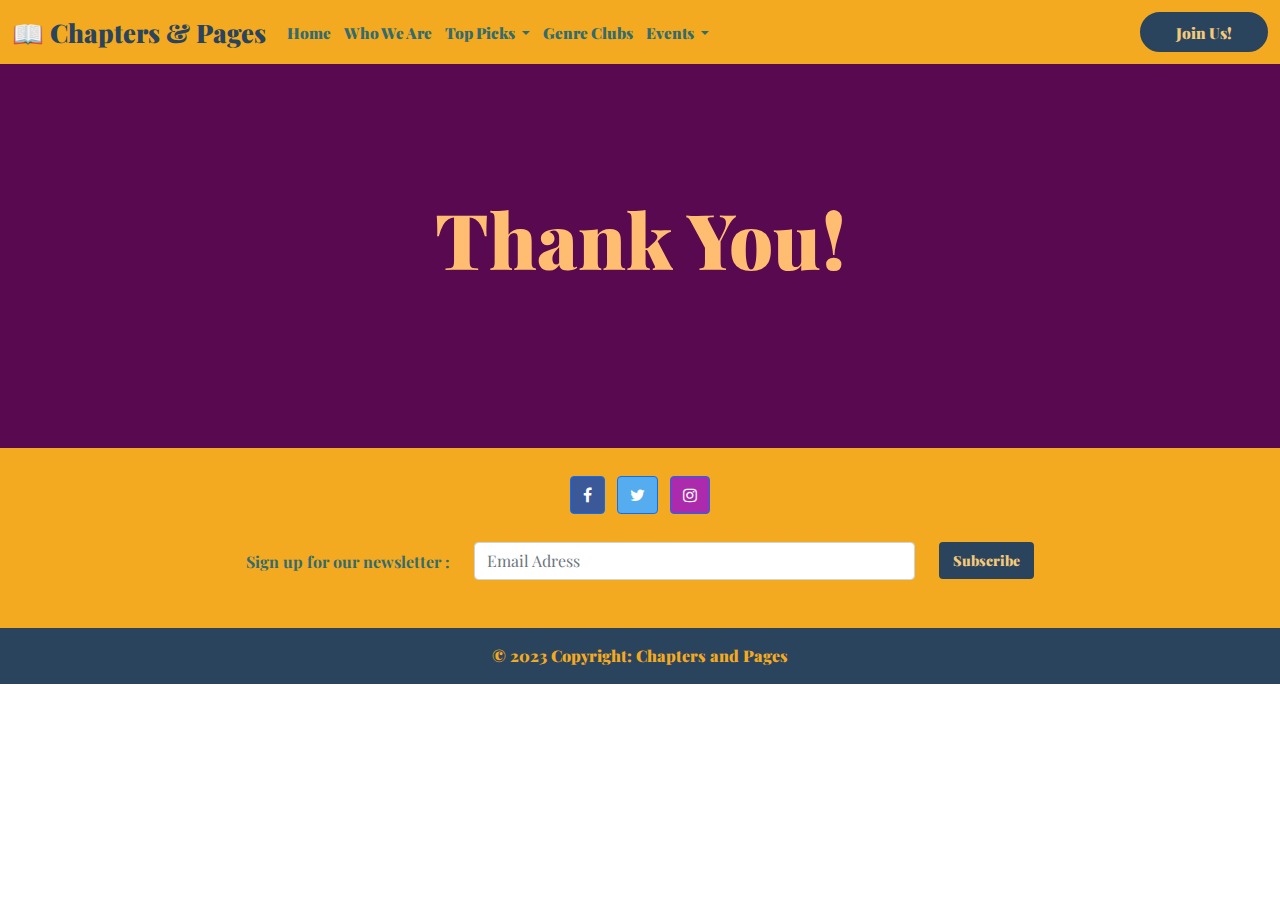
<file: joinus-success.html>
<!DOCTYPE html>
<html lang="en">
  <head>
    <title>Home</title>
    <meta charset="utf-8" />
    <meta name="viewport" content="width=device-width, initial-scale=1" />

    <!-- Bootstrap CSS -->
    <link rel="stylesheet" href="bootstrap-5.1.3-dist/css/bootstrap.min.css" />

    <!-- JQuery to support Bootstrap Functions -->
    <script src="https://ajax.googleapis.com/ajax/libs/jquery/3.5.1/jquery.min.js"></script>

    <!-- Bootstrap Javascript -->
    <script src="bootstrap-5.1.3-dist/js/bootstrap.min.js"></script>

    <!-- CSS scroll animation -->
    <!-- https://michalsnik.github.io/aos/ -->
    <link rel="stylesheet" href="https://unpkg.com/aos@next/dist/aos.css" />

    <!-- StyleSheet for joinus-success page -->
    <link rel="stylesheet" href="stylesheets/joinus-success.css" />

    <!-- General Stylesheet -->
    <link rel="stylesheet" href="stylesheets/general.css" />

    <!-- Font -->
    <link rel="preconnect" href="https://fonts.googleapis.com" />
    <link rel="preconnect" href="https://fonts.gstatic.com" crossorigin />
    <link
      href="https://fonts.googleapis.com/css2?family=Playfair+Display&display=swap"
      rel="stylesheet"
    />

    <!-- Icons -->
    <link
      rel="stylesheet"
      href="https://cdnjs.cloudflare.com/ajax/libs/font-awesome/4.7.0/css/font-awesome.min.css"
    />
  </head>
  <body>
    <!-- Navigation Bar -->
    <nav
      class="navbar sticky-top navbar-expand-lg navbar-light"
      id="navigation"
    >
      <div class="container-fluid">
        <a
          class="navbar-brand"
          href="index.html"
          id="navigation-title"
          style="font-size: 2vw"
          >📖 Chapters & Pages</a
        >
        <button
          class="navbar-toggler"
          type="button"
          data-bs-toggle="collapse"
          data-bs-target="#navbarNavDropdown"
          aria-controls="navbarNavDropdown"
          aria-expanded="false"
          aria-label="Toggle navigation"
        >
          <span class="navbar-toggler-icon"></span>
        </button>
        <div class="collapse navbar-collapse" id="navbarNavDropdown">
          <ul class="navbar-nav me-auto mb-2 mb-lg-0">
            <li class="nav-item">
              <a
                class="nav-link active"
                aria-current="page"
                href="index.html"
                id="navigation-tab"
                >Home</a
              >
            </li>
            <li class="nav-item">
              <a
                class="nav-link active"
                aria-current="page"
                href="whoweare.html"
                id="navigation-tab"
                >Who We Are</a
              >
            </li>
            <li class="nav-item dropdown">
              <a
                class="nav-link dropdown-toggle"
                href="toppicks.html"
                role="button"
                aria-expanded="false"
                id="navigation-tab"
              >
                Top Picks
              </a>
              <ul class="dropdown-menu" id="navigation-dropdown">
                <li>
                  <a
                    class="dropdown-item"
                    href="toppicks.html#ourlatestpick"
                    id="navigation-dropdown"
                    >Our Latest Pick</a
                  >
                </li>
                <li>
                  <a
                    class="dropdown-item"
                    href="toppicks.html#top3picks"
                    id="navigation-dropdown"
                    >Top 3 Picks</a
                  >
                </li>
                <li>
                  <a
                    class="dropdown-item"
                    href="toppicks.html#pastreads"
                    id="navigation-dropdown"
                    >Past Reads</a
                  >
                </li>
              </ul>
            </li>
            <li class="nav-item">
              <a
                class="nav-link active"
                aria-current="page"
                href="genreclubs.html"
                id="navigation-tab"
                >Genre Clubs</a
              >
            </li>
            <li class="nav-item dropdown">
              <a
                class="nav-link dropdown-toggle"
                href="events.html"
                role="button"
                aria-expanded="false"
                id="navigation-tab"
              >
                Events
              </a>
              <ul class="dropdown-menu" id="navigation-dropdown">
                <li>
                  <a
                    class="dropdown-item"
                    href="events.html#pastevents"
                    id="navigation-dropdown"
                    >Our Past Events</a
                  >
                </li>
                <li>
                  <a
                    class="dropdown-item"
                    href="events.html#upcomingevents"
                    id="navigation-dropdown"
                    >Upcoming Events</a
                  >
                </li>
              </ul>
            </li>
          </ul>

          <a href="joinus.html"><button id="joinus-button">Join Us!</button></a>
        </div>
      </div>
    </nav>

    <div class="joinus-success-section-1">
      <h1 class="title">Thank You!</h1>
    </div>

    <!-- Footer -->
    <footer class="text-center" id="footer">
      <div class="container p-4">
        <!-- Section: Social media -->
        <section class="mb-4">
          <!-- Facebook -->
          <a
            class="btn btn-primary btn-floating m-1"
            style="background-color: #3b5998"
            href="#!"
            role="button"
            ><i class="fa fa-facebook" aria-hidden="true"></i
          ></a>

          <!-- Twitter -->
          <a
            class="btn btn-primary btn-floating m-1"
            style="background-color: #55acee"
            href="#!"
            role="button"
            ><i class="fa fa-twitter" aria-hidden="true"></i
          ></a>

          <!-- Instagram -->
          <a
            class="btn btn-primary btn-floating m-1"
            style="background-color: #ac2bac"
            href="#!"
            role="button"
            ><i class="fa fa-instagram" aria-hidden="true"></i
          ></a>
        </section>

        <!-- Section: Form -->
        <section class="">
          <form action="">
            <div class="row d-flex justify-content-center">
              <div class="col-auto">
                <p class="pt-2">
                  <strong>Sign up for our newsletter : </strong>
                </p>
              </div>
              <div class="col-md-5 col-12">
                <!-- Email input -->
                <div class="form-outline form-white mb-4">
                  <input
                    type="email"
                    id="form5Example2"
                    placeholder="Email Adress"
                    class="form-control"
                  />
                </div>
              </div>
              <div class="col-auto">
                <!-- Submit button -->
                <button
                  type="submit"
                  id="subscribe-button"
                  class="btn btn-outline-light mb-4"
                >
                  Subscribe
                </button>
              </div>
            </div>
          </form>
        </section>
      </div>
      <!-- Copyright -->
      <div
        class="text-center p-3"
        style="background-color: #2a445e; font-weight: 1000; color: #f3aa20"
      >
        © 2023 Copyright: Chapters and Pages
      </div>
      <!-- Copyright -->
    </footer>
    
    <!-- For smooth scrolling -->
    <script src="https://unpkg.com/aos@next/dist/aos.js"></script>
    <script>
      AOS.init();
    </script>
  </body>
</html>
</file>
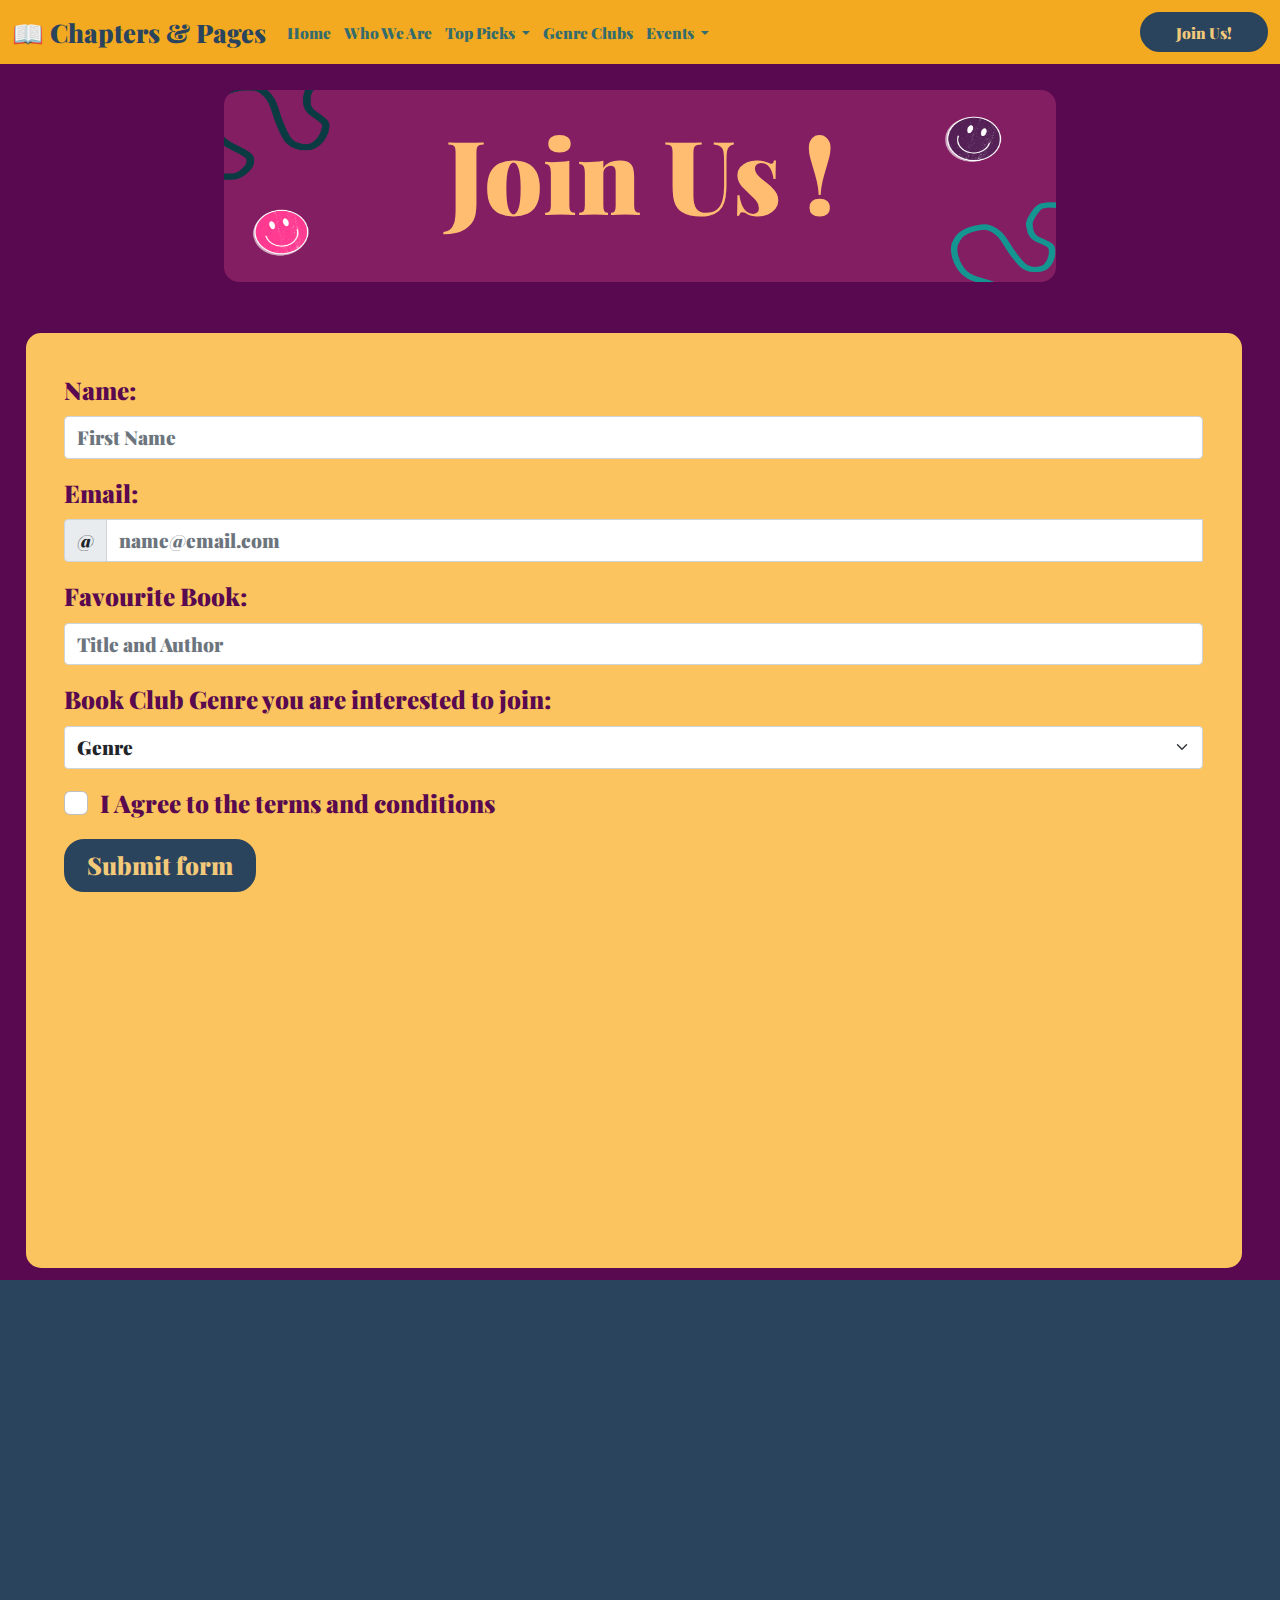
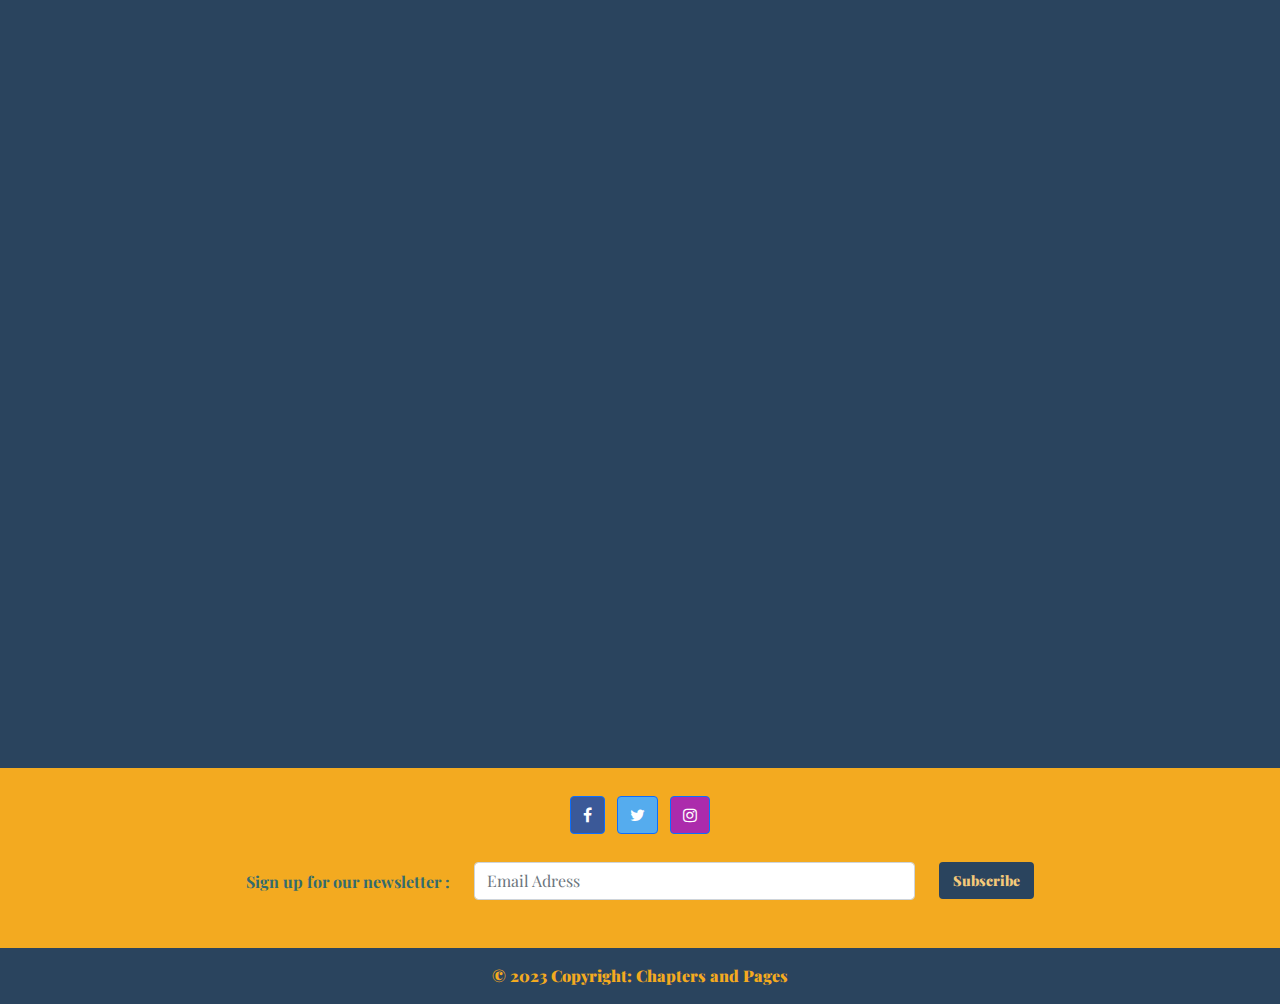
<file: joinus.html>
<!DOCTYPE html>
<html lang="en">
  <head>
    <title>Join Us</title>
    <meta charset="utf-8" />
    <meta name="viewport" content="width=device-width, initial-scale=1" />

    <!-- Bootstrap CSS -->
    <link rel="stylesheet" href="bootstrap-5.1.3-dist/css/bootstrap.min.css" />

    <!-- JQuery to support Bootstrap Functions -->
    <script src="https://ajax.googleapis.com/ajax/libs/jquery/3.5.1/jquery.min.js"></script>

    <!-- Bootstrap Javascript -->
    <script src="bootstrap-5.1.3-dist/js/bootstrap.min.js"></script>

    <!-- CSS scroll animation -->
    <!-- https://michalsnik.github.io/aos/ -->
    <link rel="stylesheet" href="https://unpkg.com/aos@next/dist/aos.css" />

    <!-- StyleSheet for join us page -->
    <link rel="stylesheet" href="stylesheets/joinus.css" />

    <!-- General Stylesheet -->
    <link rel="stylesheet" href="stylesheets/general.css" />

    <!-- Javascript for join us page -->
    <script type="text/javascript" src="js/joinus.js"></script>

    <!-- Font -->
    <link rel="preconnect" href="https://fonts.googleapis.com" />
    <link rel="preconnect" href="https://fonts.gstatic.com" crossorigin />
    <link
      href="https://fonts.googleapis.com/css2?family=Playfair+Display&display=swap"
      rel="stylesheet"
    />

    <!-- Icons -->
    <link
      rel="stylesheet"
      href="https://cdnjs.cloudflare.com/ajax/libs/font-awesome/4.7.0/css/font-awesome.min.css"
    />
  </head>
  <body>
    <!-- Navigation Bar -->
    <!-- https://getbootstrap.com/docs/5.3/components/navbar/ -->
    <nav
      class="navbar sticky-top navbar-expand-lg navbar-light"
      id="navigation"
    >
      <div class="container-fluid">
        <a
          class="navbar-brand"
          href="index.html"
          id="navigation-title"
          style="font-size: 2vw"
          >📖 Chapters & Pages</a
        >
        <button
          class="navbar-toggler"
          type="button"
          data-bs-toggle="collapse"
          data-bs-target="#navbarNavDropdown"
          aria-controls="navbarNavDropdown"
          aria-expanded="false"
          aria-label="Toggle navigation"
        >
          <span class="navbar-toggler-icon"></span>
        </button>
        <div class="collapse navbar-collapse" id="navbarNavDropdown">
          <ul class="navbar-nav me-auto mb-2 mb-lg-0">
            <li class="nav-item">
              <a
                class="nav-link active"
                aria-current="page"
                href="index.html"
                id="navigation-tab"
                >Home</a
              >
            </li>
            <li class="nav-item">
              <a
                class="nav-link active"
                aria-current="page"
                href="whoweare.html"
                id="navigation-tab"
                >Who We Are</a
              >
            </li>
            <li class="nav-item dropdown">
              <a
                class="nav-link dropdown-toggle"
                href="toppicks.html"
                role="button"
                aria-expanded="false"
                id="navigation-tab"
              >
                Top Picks
              </a>
              <ul class="dropdown-menu" id="navigation-dropdown">
                <li>
                  <a
                    class="dropdown-item"
                    href="toppicks.html#ourlatestpick"
                    id="navigation-dropdown"
                    >Our Latest Pick</a
                  >
                </li>
                <li>
                  <a
                    class="dropdown-item"
                    href="toppicks.html#top3picks"
                    id="navigation-dropdown"
                    >Top 3 Picks</a
                  >
                </li>
                <li>
                  <a
                    class="dropdown-item"
                    href="toppicks.html#pastreads"
                    id="navigation-dropdown"
                    >Past Reads</a
                  >
                </li>
              </ul>
            </li>
            <li class="nav-item">
              <a
                class="nav-link active"
                aria-current="page"
                href="genreclubs.html"
                id="navigation-tab"
                >Genre Clubs</a
              >
            </li>
            <li class="nav-item dropdown">
              <a
                class="nav-link dropdown-toggle"
                href="events.html"
                role="button"
                aria-expanded="false"
                id="navigation-tab"
              >
                Events
              </a>
              <ul class="dropdown-menu" id="navigation-dropdown">
                <li>
                  <a
                    class="dropdown-item"
                    href="events.html#pastevents"
                    id="navigation-dropdown"
                    >Our Past Events</a
                  >
                </li>
                <li>
                  <a
                    class="dropdown-item"
                    href="events.html#upcomingevents"
                    id="navigation-dropdown"
                    >Upcoming Events</a
                  >
                </li>
              </ul>
            </li>
          </ul>

          <a href="joinus.html"><button id="joinus-button">Join Us!</button></a>
        </div>
      </div>
    </nav>

    <!-- back to top button -->
    <!-- https://mdbootstrap.com/docs/standard/extended/back-to-top/ -->
    <button
      type="button"
      class="btn btn-floating btn-lg"
      style="color: #f3aa20; background-color: #3b5998"
      id="btn-back-to-top"
    >
      <i class="fa fa-arrow-up"></i>
    </button>

    <!-- Section 1 -->
    <div class="joinus-section-1">
      <div class="joinuspage-title" data-aos="fade-up" data-aos-duration="1500">
        <img
          src="images/joinus-images/joinus-title.png"
          class="joinus-title-img"
        />
        <h1 class="joinus-title">Join Us !</h1>
      </div>
      <!-- https://getbootstrap.com/docs/5.3/forms/form-control/ -->
      <div class="joinus-form" data-aos="fade-up" data-aos-duration="1500">
        <form
          class="row g-3 needs-validation"
          novalidate=""
          action="joinus-success.html"
        >
          <div class="col-md-12">
            <label for="name" class="form-label">Name:</label>
            <input
              type="text"
              class="form-control joinus-form-field"
              id="name"
              value=""
              required=""
              placeholder="First Name"
            />
            <div class="valid-feedback">Looks good!</div>
            <div class="invalid-feedback">Please enter a valid Name.</div>
          </div>
          <div class="col-md-12">
            <label for="email" class="form-label">Email:</label>
            <div class="input-group has-validation">
              <span
                class="input-group-text joinus-form-field"
                id="inputGroupPrepend"
                >@</span
              >
              <input
                type="text"
                class="form-control joinus-form-field"
                id="email"
                aria-describedby="inputGroupPrepend"
                required=""
                placeholder="name@email.com"
              />
              <div class="invalid-feedback">Please enter a valid email.</div>
              <div class="valid-feedback">Looks good!</div>
            </div>
          </div>
          <div class="col-md-12">
            <label for="fav-book" class="form-label">Favourite Book:</label>
            <input
              type="text"
              class="form-control joinus-form-field"
              id="fav-book"
              required=""
              placeholder="Title and Author"
            />
            <div class="invalid-feedback">
              Please provide a valid title and author.
            </div>
          </div>
          <div class="col-md-12">
            <label for="genre-to-join" class="form-label"
              >Book Club Genre you are interested to join:</label
            >
            <select
              class="form-select joinus-form-field"
              id="genre-to-join"
              required=""
            >
              <option
                selected=""
                disabled=""
                value=""
                class="joinus-form-field"
              >
                Genre
              </option>
              <option value="thriller" class="joinus-form-field">
                Thriller
              </option>
              <option value="romance" class="joinus-form-field">Romance</option>
              <option value="fantasy" class="joinus-form-field">Fantasy</option>
              <option value="poetry" class="joinus-form-field">Poetry</option>
              <option value="non-fiction" class="joinus-form-field">
                Non-Fiction
              </option>
            </select>
            <div class="invalid-feedback">Please select a valid genre.</div>
          </div>

          <div class="col-12">
            <div class="form-check">
              <input
                class="form-check-input"
                type="checkbox"
                value=""
                id="invalidCheck"
                required
              />
              <label class="form-check-label" for="invalidCheck">
                I Agree to the terms and conditions
              </label>
              <div class="invalid-feedback">
                You must agree before submitting.
              </div>
            </div>
          </div>
          <div class="col-12">
            <button
              class="btn btn-primary"
              type="submit"
              id="submit-button"
              onclick="submitForm()"
            >
              Submit form
            </button>
          </div>
        </form>
      </div>
    </div>

    <!-- Section 2 -->
    <div class="joinus-section-2">
      <h1 class="title" data-aos="fade-up" data-aos-duration="1500">FAQs</h1>
      <!-- https://getbootstrap.com/docs/5.3/components/accordion/ -->
      <div class="accordion accordion-flush" id="joinus-accordian">
        <div class="faqs" id="faq1" data-aos="fade-up" data-aos-duration="1500">
          <div class="accordion-item">
            <h2 class="accordion-header" id="flush-headingOne">
              <button
                class="accordion-button collapsed"
                type="button"
                data-bs-toggle="collapse"
                data-bs-target="#flush-collapseOne"
                aria-expanded="false"
                aria-controls="flush-collapseOne"
              >
                How often does the book club meet?
              </button>
            </h2>
            <div
              id="flush-collapseOne"
              class="accordion-collapse collapse"
              aria-labelledby="flush-headingOne"
              data-bs-parent="#joinus-accordian"
            >
              <div class="accordion-body">
                This varies from genre club to genre club, but most groups meet
                monthly or bi-monthly. The frequency of meetings is usually
                determined by the members' availability and the pace of reading.
              </div>
            </div>
          </div>
        </div>
        <div class="faqs" id="faq2" data-aos="fade-up" data-aos-duration="1500">
          <div class="accordion-item">
            <h2 class="accordion-header" id="flush-headingTwo">
              <button
                class="accordion-button collapsed"
                type="button"
                data-bs-toggle="collapse"
                data-bs-target="#flush-collapseTwo"
                aria-expanded="false"
                aria-controls="flush-collapseTwo"
              >
                How are books selected for the club?
              </button>
            </h2>
            <div
              id="flush-collapseTwo"
              class="accordion-collapse collapse"
              aria-labelledby="flush-headingTwo"
              data-bs-parent="#joinus-accordian"
            >
              <div class="accordion-body">
                Book selection may be done by the organizer or members, or
                through a voting system. Some clubs also have a rotating system
                where each member takes a turn selecting a book.
              </div>
            </div>
          </div>
        </div>
        <div class="faqs" id="faq3" data-aos="fade-up" data-aos-duration="1500">
          <div class="accordion-item">
            <h2 class="accordion-header" id="flush-headingThree">
              <button
                class="accordion-button collapsed"
                type="button"
                data-bs-toggle="collapse"
                data-bs-target="#flush-collapseThree"
                aria-expanded="false"
                aria-controls="flush-collapseThree"
              >
                How are meetings conducted?
              </button>
            </h2>
            <div
              id="flush-collapseThree"
              class="accordion-collapse collapse"
              aria-labelledby="flush-headingThree"
              data-bs-parent="#joinus-accordian"
            >
              <div class="accordion-body">
                This varies from club to club, but most meetings follow a set
                agenda. Members may begin by sharing their thoughts on the book,
                followed by a discussion of the plot, characters, themes, and
                other aspects of the book.
              </div>
            </div>
          </div>
        </div>
        <div class="faqs" id="faq4" data-aos="fade-up" data-aos-duration="1500">
          <div class="accordion-item">
            <h2 class="accordion-header" id="flush-headingFour">
              <button
                class="accordion-button collapsed"
                type="button"
                data-bs-toggle="collapse"
                data-bs-target="#flush-collapseFour"
                aria-expanded="false"
                aria-controls="flush-collapseFour"
              >
                Can I attend a book club meeting as a guest?
              </button>
            </h2>
            <div
              id="flush-collapseFour"
              class="accordion-collapse collapse"
              aria-labelledby="flush-headingFour"
              data-bs-parent="#joinus-accordian"
            >
              <div class="accordion-body">
                Yes! you are welcome to join our events and check them out on
                the events page and by filling out the above form or subscribing
                to our newsletter we will send out further details to get you
                started.
              </div>
            </div>
          </div>
        </div>
        <div class="faqs" id="faq5" data-aos="fade-up" data-aos-duration="1500">
          <div class="accordion-item">
            <h2 class="accordion-header" id="flush-headingFive">
              <button
                class="accordion-button collapsed"
                type="button"
                data-bs-toggle="collapse"
                data-bs-target="#flush-collapseFive"
                aria-expanded="false"
                aria-controls="flush-collapseFive"
              >
                Are there any social events outside of meetings?
              </button>
            </h2>
            <div
              id="flush-collapseFive"
              class="accordion-collapse collapse"
              aria-labelledby="flush-headingFive"
              data-bs-parent="#joinus-accordian"
            >
              <div class="accordion-body">
                Many book clubs host social events outside of meetings, such as
                book signings, author talks, or field trips related to the
                selected book.
              </div>
            </div>
          </div>
        </div>
        <div class="faqs" id="faq6" data-aos="fade-up" data-aos-duration="1500">
          <div class="accordion-item">
            <h2 class="accordion-header" id="flush-headingSix">
              <button
                class="accordion-button collapsed"
                type="button"
                data-bs-toggle="collapse"
                data-bs-target="#flush-collapseSix"
                aria-expanded="false"
                aria-controls="flush-collapseSix"
              >
                Is there a fee to join a genre club?
              </button>
            </h2>
            <div
              id="flush-collapseSix"
              class="accordion-collapse collapse"
              aria-labelledby="flush-headingSix"
              data-bs-parent="#joinus-accordian"
            >
              <div class="accordion-body">
                Some book clubs may charge a membership fee to cover expenses
                such as refreshments or meeting space, while others may be free
                to join. Sign up to find out more.
              </div>
            </div>
          </div>
        </div>
        <div class="faqs" id="faq7" data-aos="fade-up" data-aos-duration="1500">
          <div class="accordion-item">
            <h2 class="accordion-header" id="flush-headingSeven">
              <button
                class="accordion-button collapsed"
                type="button"
                data-bs-toggle="collapse"
                data-bs-target="#flush-collapseSeven"
                aria-expanded="false"
                aria-controls="flush-collapseSeven"
              >
                Are there any rules or guidelines to follow?
              </button>
            </h2>
            <div
              id="flush-collapseSeven"
              class="accordion-collapse collapse"
              aria-labelledby="flush-headingSeven"
              data-bs-parent="#joinus-accordian"
            >
              <div class="accordion-body">
                Yes, most book clubs have rules or guidelines to ensure a
                positive and respectful environment for all members. This may
                include guidelines for discussion, behavior, and attendance.
              </div>
            </div>
          </div>
        </div>
        <div class="faqs" id="faq8" data-aos="fade-up" data-aos-duration="1500">
          <div class="accordion-item">
            <h2 class="accordion-header" id="flush-headingEight">
              <button
                class="accordion-button collapsed"
                type="button"
                data-bs-toggle="collapse"
                data-bs-target="#flush-collapseEight"
                aria-expanded="false"
                aria-controls="flush-collapseEight"
              >
                What if I don't like the selected book?
              </button>
            </h2>
            <div
              id="flush-collapseEight"
              class="accordion-collapse collapse"
              aria-labelledby="flush-headingEight"
              data-bs-parent="#joinus-accordian"
            >
              <div class="accordion-body">
                Not everyone will like every book selected for the club, but
                it's important to respect and participate in the discussion.
                Book clubs are a great way to discover new books and explore
                different genres, so keep an open mind and embrace the
                opportunity to broaden your reading horizons.
              </div>
            </div>
          </div>
        </div>
      </div>
    </div>

    <!-- Footer -->
    <!-- https://mdbootstrap.com/docs/standard/extended/back-to-top/ -->
    <footer class="text-center" id="footer">
      <div class="container p-4">
        <!-- Section: Social media -->
        <section class="mb-4">
          <!-- Facebook -->
          <a
            class="btn btn-primary btn-floating m-1"
            style="background-color: #3b5998"
            href="#!"
            role="button"
            ><i class="fa fa-facebook" aria-hidden="true"></i
          ></a>

          <!-- Twitter -->
          <a
            class="btn btn-primary btn-floating m-1"
            style="background-color: #55acee"
            href="#!"
            role="button"
            ><i class="fa fa-twitter" aria-hidden="true"></i
          ></a>

          <!-- Instagram -->
          <a
            class="btn btn-primary btn-floating m-1"
            style="background-color: #ac2bac"
            href="#!"
            role="button"
            ><i class="fa fa-instagram" aria-hidden="true"></i
          ></a>
        </section>

        <!-- Section: Form -->
        <section class="">
          <form action="">
            <div class="row d-flex justify-content-center">
              <div class="col-auto">
                <p class="pt-2">
                  <strong>Sign up for our newsletter : </strong>
                </p>
              </div>
              <div class="col-md-5 col-12">
                <!-- Email input -->
                <div class="form-outline form-white mb-4">
                  <input
                    type="email"
                    id="newsletter-email"
                    placeholder="Email Adress"
                    class="form-control"
                  />
                </div>
              </div>
              <div class="col-auto">
                <!-- Submit button -->
                <button
                  type="submit"
                  id="subscribe-button"
                  class="btn btn-outline-light mb-4"
                >
                  Subscribe
                </button>
              </div>
            </div>
          </form>
        </section>
      </div>
      <!-- Copyright -->
      <div
        class="text-center p-3"
        style="background-color: #2a445e; font-weight: 1000; color: #f3aa20"
      >
        © 2023 Copyright: Chapters and Pages
      </div>
      <!-- Copyright -->
    </footer>

    <!-- For smooth scrolling -->
    <!-- http://michalsnik.github.io/aos/ -->
    <script src="https://unpkg.com/aos@next/dist/aos.js"></script>
    <script>
      AOS.init();
    </script>

    <!-- For back to top button -->
    <script>
      //Get the button
      let mybutton = document.getElementById("btn-back-to-top");

      // When the user scrolls down 20px from the top of the document, show the button
      window.onscroll = function () {
        scrollFunction();
      };

      function scrollFunction() {
        if (
          document.body.scrollTop > 20 ||
          document.documentElement.scrollTop > 20
        ) {
          mybutton.style.display = "block";
        } else {
          mybutton.style.display = "none";
        }
      }
      // When the user clicks on the button, scroll to the top of the document
      mybutton.addEventListener("click", backToTop);

      function backToTop() {
        document.body.scrollTop = 0;
        document.documentElement.scrollTop = 0;
      }
    </script>
  </body>
</html>
</file>
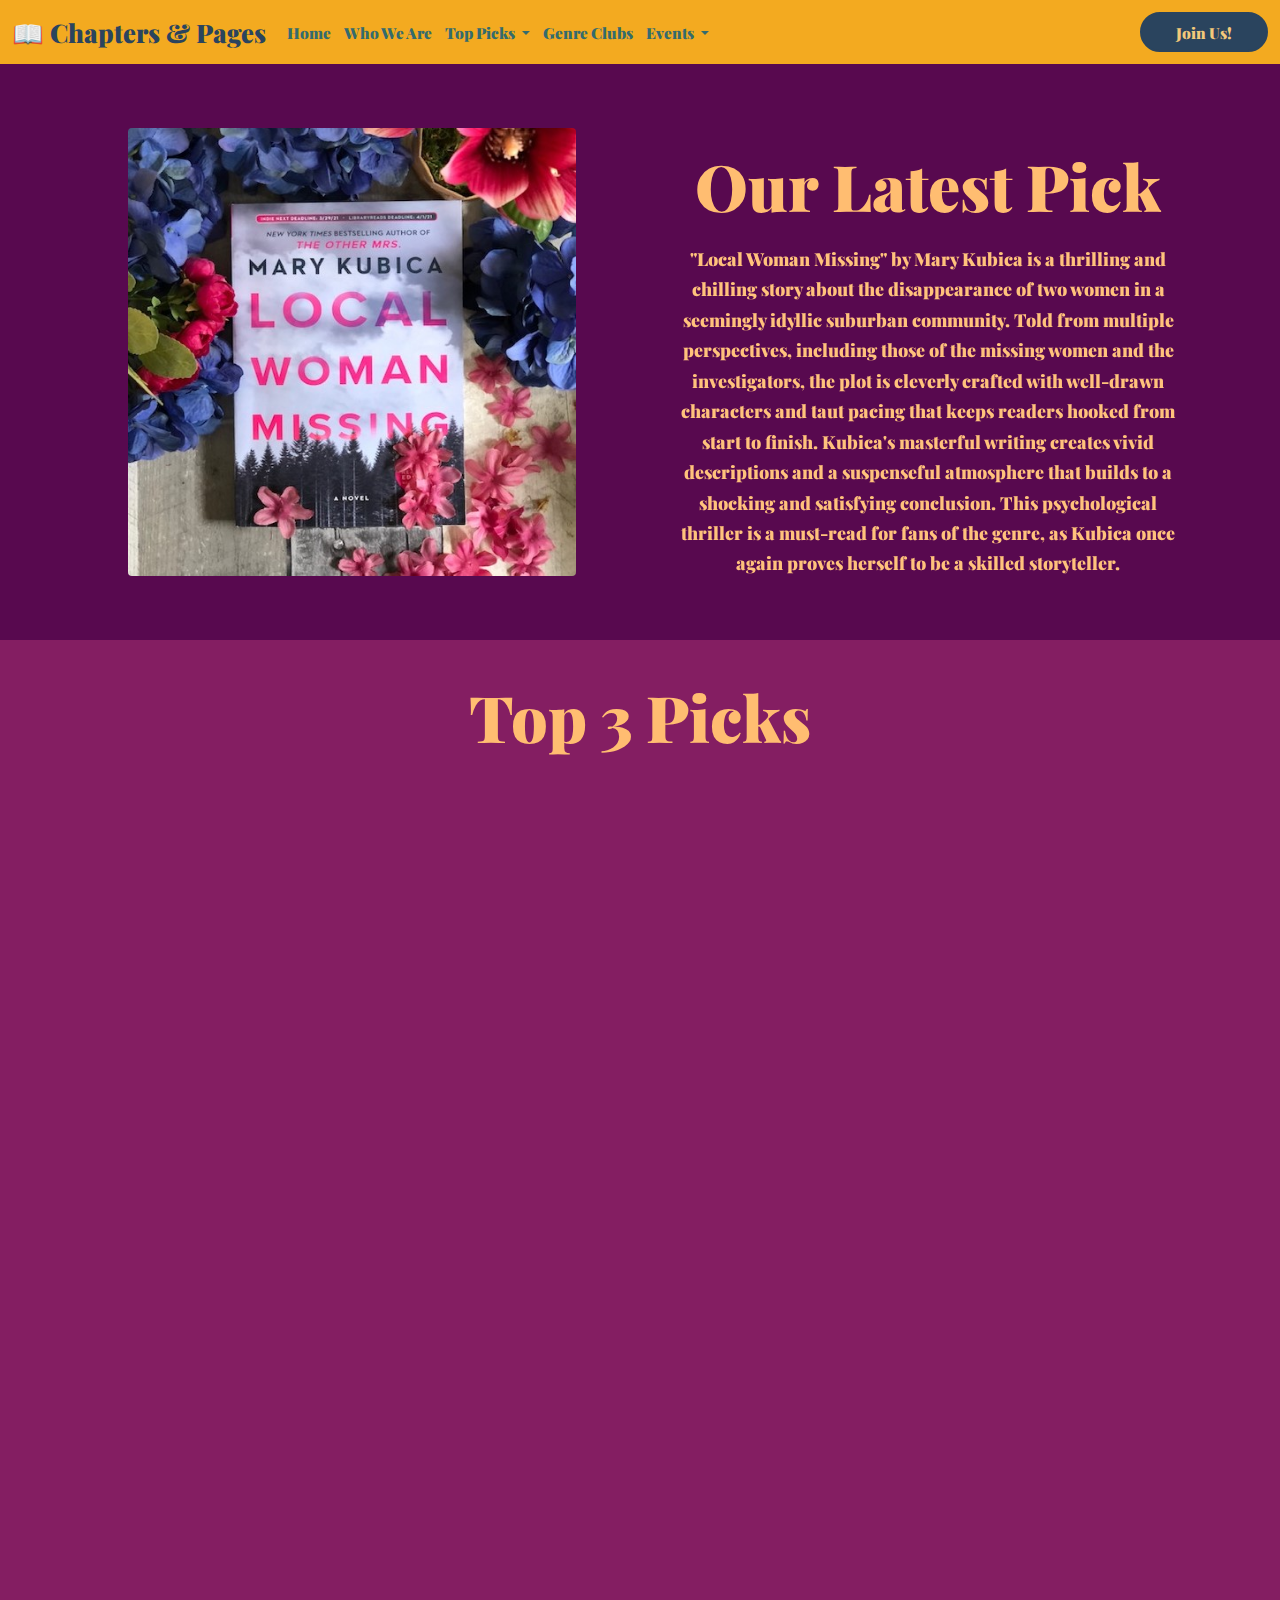
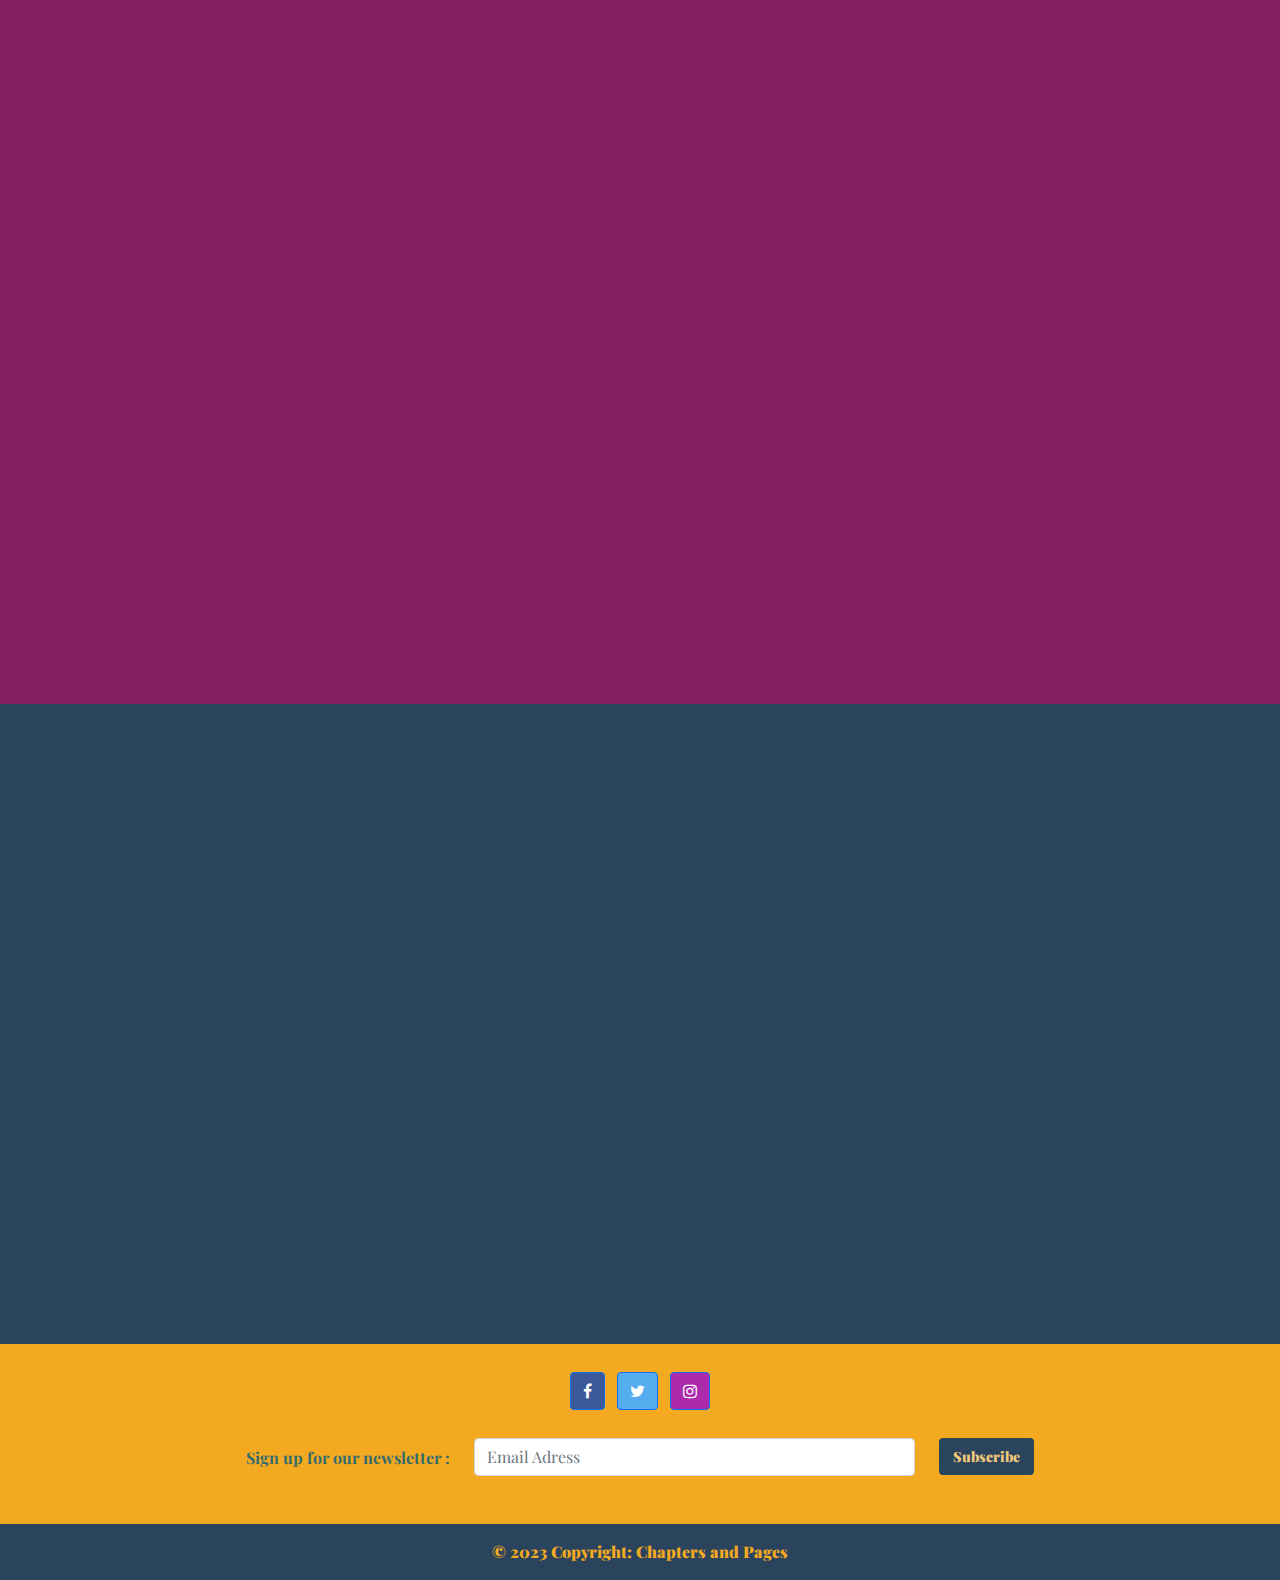
<file: toppicks.html>
<!DOCTYPE html>
<html lang="en">
  <head>
    <title>Top Picks</title>
    <meta charset="utf-8" />
    <meta name="viewport" content="width=device-width, initial-scale=1" />

    <!-- Bootstrap CSS -->
    <link rel="stylesheet" href="bootstrap-5.1.3-dist/css/bootstrap.min.css" />

    <!-- JQuery to support Bootstrap Functions -->
    <script src="https://ajax.googleapis.com/ajax/libs/jquery/3.5.1/jquery.min.js"></script>

    <!-- Bootstrap Javascript -->
    <script src="bootstrap-5.1.3-dist/js/bootstrap.min.js"></script>

    <!-- CSS scroll animation -->
    <!-- https://michalsnik.github.io/aos/ -->
    <link rel="stylesheet" href="https://unpkg.com/aos@next/dist/aos.css" />

    <!-- StyleSheet for toppicks page -->
    <link rel="stylesheet" href="stylesheets/toppicks.css" />

    <!-- General Stylesheet -->
    <link rel="stylesheet" href="stylesheets/general.css" />

    <!-- CSS scroll animation -->
    <!-- https://michalsnik.github.io/aos/ -->
    <link rel="stylesheet" href="https://unpkg.com/aos@next/dist/aos.css" />

    <!-- Font -->
    <link rel="preconnect" href="https://fonts.googleapis.com" />
    <link rel="preconnect" href="https://fonts.gstatic.com" crossorigin />
    <link
      href="https://fonts.googleapis.com/css2?family=Playfair+Display&display=swap"
      rel="stylesheet"
    />

    <!-- Icons -->
    <link
      rel="stylesheet"
      href="https://cdnjs.cloudflare.com/ajax/libs/font-awesome/4.7.0/css/font-awesome.min.css"
    />
  </head>
  <body>
    <!-- Navigation Bar -->
    <!-- https://getbootstrap.com/docs/5.3/components/navbar/ -->
    <nav
      class="navbar sticky-top navbar-expand-lg navbar-light"
      id="navigation"
    >
      <div class="container-fluid">
        <a
          class="navbar-brand"
          href="index.html"
          id="navigation-title"
          style="font-size: 2vw"
          >📖 Chapters & Pages</a
        >
        <button
          class="navbar-toggler"
          type="button"
          data-bs-toggle="collapse"
          data-bs-target="#navbarNavDropdown"
          aria-controls="navbarNavDropdown"
          aria-expanded="false"
          aria-label="Toggle navigation"
        >
          <span class="navbar-toggler-icon"></span>
        </button>
        <div class="collapse navbar-collapse" id="navbarNavDropdown">
          <ul class="navbar-nav me-auto mb-2 mb-lg-0">
            <li class="nav-item">
              <a
                class="nav-link active"
                aria-current="page"
                href="index.html"
                id="navigation-tab"
                >Home</a
              >
            </li>
            <li class="nav-item">
              <a
                class="nav-link active"
                aria-current="page"
                href="whoweare.html"
                id="navigation-tab"
                >Who We Are</a
              >
            </li>
            <li class="nav-item dropdown">
              <a
                class="nav-link dropdown-toggle"
                href="toppicks.html"
                role="button"
                aria-expanded="false"
                id="navigation-tab"
              >
                Top Picks
              </a>
              <ul class="dropdown-menu" id="navigation-dropdown">
                <li>
                  <a
                    class="dropdown-item"
                    href="toppicks.html#ourlatestpick"
                    id="navigation-dropdown"
                    >Our Latest Pick</a
                  >
                </li>
                <li>
                  <a
                    class="dropdown-item"
                    href="toppicks.html#top3picks"
                    id="navigation-dropdown"
                    >Top 3 Picks</a
                  >
                </li>
                <li>
                  <a
                    class="dropdown-item"
                    href="toppicks.html#pastreads"
                    id="navigation-dropdown"
                    >Past Reads</a
                  >
                </li>
              </ul>
            </li>
            <li class="nav-item">
              <a
                class="nav-link active"
                aria-current="page"
                href="genreclubs.html"
                id="navigation-tab"
                >Genre Clubs</a
              >
            </li>
            <li class="nav-item dropdown">
              <a
                class="nav-link dropdown-toggle"
                href="events.html"
                role="button"
                aria-expanded="false"
                id="navigation-tab"
              >
                Events
              </a>
              <ul class="dropdown-menu" id="navigation-dropdown">
                <li>
                  <a
                    class="dropdown-item"
                    href="events.html#pastevents"
                    id="navigation-dropdown"
                    >Our Past Events</a
                  >
                </li>
                <li>
                  <a
                    class="dropdown-item"
                    href="events.html#upcomingevents"
                    id="navigation-dropdown"
                    >Upcoming Events</a
                  >
                </li>
              </ul>
            </li>
          </ul>

          <a href="joinus.html"><button id="joinus-button">Join Us!</button></a>
        </div>
      </div>
    </nav>

    <!-- back to top button -->
    <!-- https://mdbootstrap.com/docs/standard/extended/back-to-top/ -->
    <button
      type="button"
      class="btn btn-floating btn-lg"
      style="color: #f3aa20; background-color: #3b5998"
      id="btn-back-to-top"
    >
      <i class="fa fa-arrow-up"></i>
    </button>

    <!-- Section 1 -->
    <div class="toppicks-section-1" id="ourlatestpick">
      <div
        class="toppicks-section-1-image"
        data-aos="fade-up"
        data-aos-duration="1500"
      >
        <img
          src="images/toppicks-images/lwm-top-img.jpg"
          class="rounded"
          alt="local woman missing book cover"
          id="toppicks-section-1-image"
        />
      </div>

      <div
        class="toppicks-section-1-title"
        data-aos="fade-up"
        data-aos-duration="1500"
      >
        <h1 class="title">Our Latest Pick</h1>
        <h3 class="subtitle">
          "Local Woman Missing" by Mary Kubica is a thrilling and chilling story
          about the disappearance of two women in a seemingly idyllic suburban
          community. Told from multiple perspectives, including those of the
          missing women and the investigators, the plot is cleverly crafted with
          well-drawn characters and taut pacing that keeps readers hooked from
          start to finish. Kubica's masterful writing creates vivid descriptions
          and a suspenseful atmosphere that builds to a shocking and satisfying
          conclusion. This psychological thriller is a must-read for fans of the
          genre, as Kubica once again proves herself to be a skilled
          storyteller.
        </h3>
      </div>
    </div>

    <!-- Section 2 -->
    <div class="toppicks-section-2" id="top3picks">
      <h2 class="title" style="padding: 3%" data-aos="fade-up">Top 3 Picks</h2>
      <div
        class="top-picks-section rounded"
        data-aos="fade-up"
        data-aos-duration="1500"
      >
        <div>
          <div class="top-picks-card">
            <div class="top-picks-card-content">
              <div class="front">
                <img
                  src="images/toppicks-images/daisy-darker.jpg"
                  class="top-picks-image"
                  alt="daisy darker book cover"
                />
              </div>
              <div class="back" id="back-dd">
                <h3 class="rating">⭐⭐⭐⭐</h3>
              </div>
            </div>
          </div>
          <h3 class="book-description-dd">
            After years of avoiding each other, Daisy Darker’s entire family is
            assembling for Nana’s 80th birthday party in Nana’s crumbling gothic
            house on a tiny tidal island. Finally back together one last time,
            when the tide comes in, they will be cut off from the rest of the
            world for eight hours. The family arrives, each of them harboring
            secrets. Then at the stroke of midnight, as a storm rages, Nana is
            found dead. And an hour later, the next family member follows…
            Trapped on an island where someone is killing them one by one, the
            Darkers must reckon with their present mystery as well as their past
            secrets, before the tide comes in and all is revealed. With a wicked
            wink to Agatha Christie’s And Then There Were None, Daisy Darker’s
            unforgettable twists will leave readers reeling.
          </h3>
        </div>
      </div>
      <br />
      <div
        class="top-picks-section rounded"
        data-aos="fade-up"
        data-aos-duration="1500"
      >
        <div>
          <div class="top-picks-card">
            <div class="top-picks-card-content">
              <div class="front">
                <img
                  src="images/toppicks-images/five-feet-apart.jpg"
                  class="top-picks-image"
                  alt="five feet apart book cover"
                />
              </div>
              <div class="back" id="back-ffa">
                <h3 class="rating">⭐⭐⭐⭐⭐</h3>
              </div>
            </div>
          </div>
          <h3 class="book-description-ffa">
            Stella Grant likes to be in control—even though her totally out of
            control lungs have sent her in and out of the hospital most of her
            life. At this point, what Stella needs to control most is keeping
            herself away from anyone or anything that might jeopardize the
            possibility of a lung transplant. The only thing Will Newman wants
            to be in control of is getting out of this hospital. He couldn’t
            care less about his treatments, or a fancy new clinical drug trial.
            Soon, he’ll turn eighteen and then he’ll be able to unplug all these
            machines and actually go see the world, not just its hospitals.
            Will’s exactly what Stella needs to stay away from. Either one of
            them could die. The only way to stay alive is to stay apart. Six
            feet apart.
          </h3>
        </div>
      </div>
      <br />
      <div
        class="top-picks-section rounded"
        data-aos="fade-up"
        data-aos-duration="1500"
      >
        <div>
          <div class="top-picks-card">
            <div class="top-picks-card-content">
              <div class="front">
                <img
                  src="images/toppicks-images/milk-and-honey.jpg"
                  class="top-picks-image"
                  alt="milk and honey book cover"
                />
              </div>
              <div class="back" id="back-ffa">
                <h3 class="rating">⭐⭐⭐⭐⭐</h3>
              </div>
            </div>
          </div>
          <h3 class="book-description-mah">
            Milk and Honey is a collection of poetry and prose about survival.
            About the experience of violence, abuse, love, loss, and femininity.
            It is split into four chapters, with each chapter dealing with a
            different pain. Healing a different heartache. Milk and Honey takes
            readers through a journey of the most bitter moments in life and
            finds sweetness in them -- because there is sweetness everywhere if
            you are just willing to look.
          </h3>
        </div>
      </div>
    </div>

    <!-- Section 3 -->
    <div class="toppicks-section-3" id="pastreads">
      <h2 class="title" style="padding: 3%" data-aos="fade-up">Past Reads</h2>
      <!-- https://codepen.io/rezaminaee/pen/qeqvaP -->
      <div class="slider" data-aos="fade-up" data-aos-duration="1500">
        <div class="slide-track">
          <div class="slide"></div>
          <div class="slide"></div>
          <div class="slide"></div>
          <div class="slide"></div>
          <div class="slide"></div>
          <div class="slide"></div>
          <div class="slide"></div>
          <div class="slide"></div>
          <div class="slide"></div>
          <div class="slide"></div>
          <div class="slide"></div>
          <div class="slide"></div>
          <div class="slide"></div>
          <div class="slide"></div>
          <div class="slide"></div>
          <div class="slide"></div>
          <div class="slide"></div>
          <div class="slide"></div>
        </div>
      </div>
    </div>

    <!-- Footer -->
    <!-- https://mdbootstrap.com/docs/standard/extended/back-to-top/ -->
    <footer class="text-center" id="footer">
      <div class="container p-4">
        <!-- Section: Social media -->
        <section class="mb-4">
          <!-- Facebook -->
          <a
            class="btn btn-primary btn-floating m-1"
            style="background-color: #3b5998"
            href="#!"
            role="button"
            ><i class="fa fa-facebook" aria-hidden="true"></i
          ></a>

          <!-- Twitter -->
          <a
            class="btn btn-primary btn-floating m-1"
            style="background-color: #55acee"
            href="#!"
            role="button"
            ><i class="fa fa-twitter" aria-hidden="true"></i
          ></a>

          <!-- Instagram -->
          <a
            class="btn btn-primary btn-floating m-1"
            style="background-color: #ac2bac"
            href="#!"
            role="button"
            ><i class="fa fa-instagram" aria-hidden="true"></i
          ></a>
        </section>

        <!-- Section: Form -->
        <section class="">
          <form action="">
            <div class="row d-flex justify-content-center">
              <div class="col-auto">
                <p class="pt-2">
                  <strong>Sign up for our newsletter : </strong>
                </p>
              </div>
              <div class="col-md-5 col-12">
                <!-- Email input -->
                <div class="form-outline form-white mb-4">
                  <input
                    type="email"
                    id="form5Example2"
                    placeholder="Email Adress"
                    class="form-control"
                  />
                </div>
              </div>
              <div class="col-auto">
                <!-- Submit button -->
                <button
                  type="submit"
                  id="subscribe-button"
                  class="btn btn-outline-light mb-4"
                >
                  Subscribe
                </button>
              </div>
            </div>
          </form>
        </section>
      </div>
      <!-- Copyright -->
      <div
        class="text-center p-3"
        style="background-color: #2a445e; font-weight: 1000; color: #f3aa20"
      >
        © 2023 Copyright: Chapters and Pages
      </div>
      <!-- Copyright -->
    </footer>
    
    <!-- For smooth scrolling -->
    <!-- http://michalsnik.github.io/aos/ -->
    <script src="https://unpkg.com/aos@next/dist/aos.js"></script>
    <script>
      AOS.init();
    </script>

    <!-- For back to top button -->
    <script>
      //Get the button
      let mybutton = document.getElementById("btn-back-to-top");

      // When the user scrolls down 20px from the top of the document, show the button
      window.onscroll = function () {
        scrollFunction();
      };

      function scrollFunction() {
        if (
          document.body.scrollTop > 20 ||
          document.documentElement.scrollTop > 20
        ) {
          mybutton.style.display = "block";
        } else {
          mybutton.style.display = "none";
        }
      }
      // When the user clicks on the button, scroll to the top of the document
      mybutton.addEventListener("click", backToTop);

      function backToTop() {
        document.body.scrollTop = 0;
        document.documentElement.scrollTop = 0;
      }
    </script>
  </body>
</html>
</file>
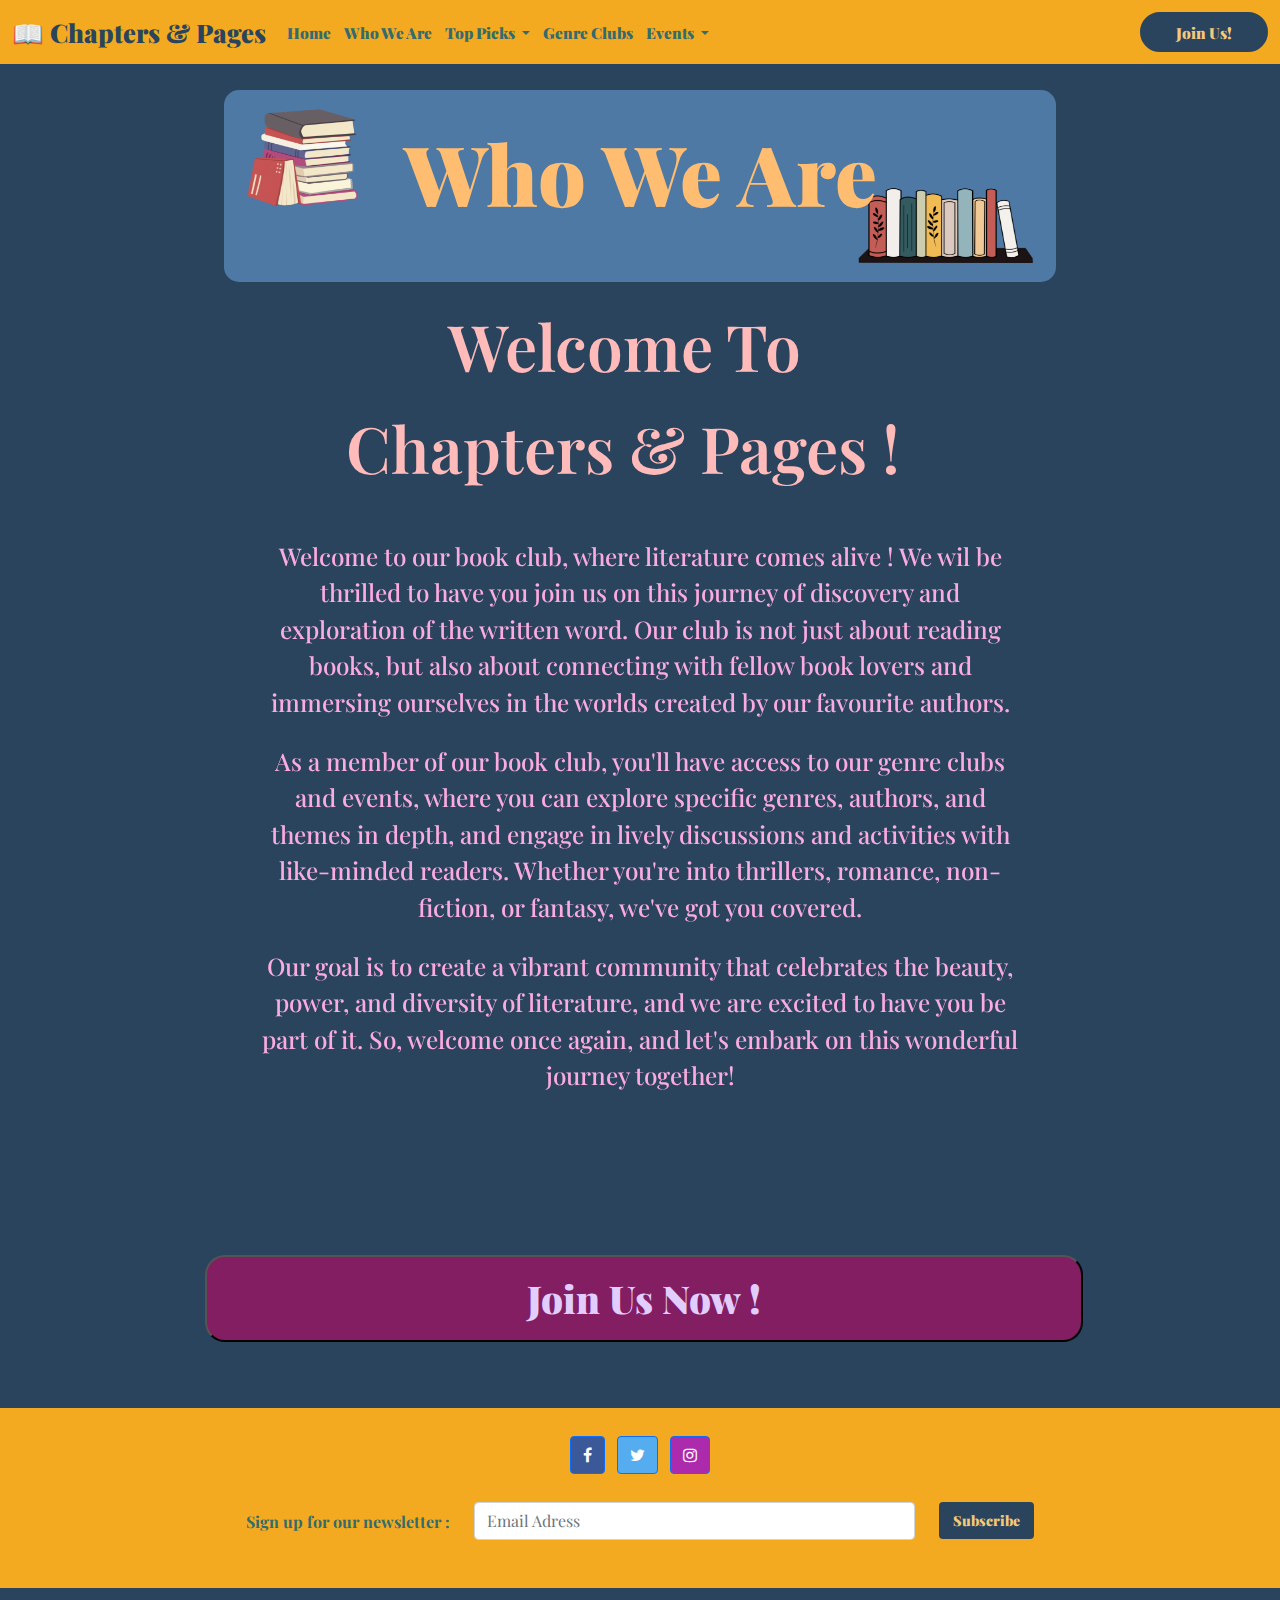
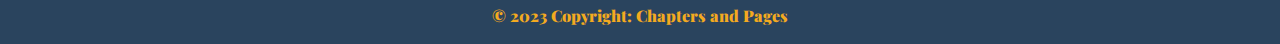
<file: whoweare.html>
<!DOCTYPE html>
<html lang="en">
  <head>
    <title>Who We Are</title>
    <meta charset="utf-8" />
    <meta name="viewport" content="width=device-width, initial-scale=1" />

    <!-- Bootstrap CSS -->
    <link rel="stylesheet" href="bootstrap-5.1.3-dist/css/bootstrap.min.css" />

    <!-- JQuery to support Bootstrap Functions -->
    <script src="https://ajax.googleapis.com/ajax/libs/jquery/3.5.1/jquery.min.js"></script>

    <!-- Bootstrap Javascript -->
    <script src="bootstrap-5.1.3-dist/js/bootstrap.min.js"></script>

    <!-- StyleSheet for who we are page -->
    <link rel="stylesheet" href="stylesheets/whoweare.css" />

    <!-- General Stylesheet -->
    <link rel="stylesheet" href="stylesheets/general.css" />

    <!-- CSS scroll animation -->
    <!-- https://michalsnik.github.io/aos/ -->
    <link rel="stylesheet" href="https://unpkg.com/aos@next/dist/aos.css" />

    <!-- Font -->
    <link rel="preconnect" href="https://fonts.googleapis.com" />
    <link rel="preconnect" href="https://fonts.gstatic.com" crossorigin />
    <link
      href="https://fonts.googleapis.com/css2?family=Playfair+Display&display=swap"
      rel="stylesheet"
    />

    <!-- Icons -->
    <link
      rel="stylesheet"
      href="https://cdnjs.cloudflare.com/ajax/libs/font-awesome/4.7.0/css/font-awesome.min.css"
    />
  </head>
  <body>
    <!-- Navigation Bar -->
    <!-- https://getbootstrap.com/docs/5.3/components/navbar/ -->
    <nav
      class="navbar sticky-top navbar-expand-lg navbar-light"
      id="navigation"
    >
      <div class="container-fluid">
        <a
          class="navbar-brand"
          href="index.html"
          id="navigation-title"
          style="font-size: 2vw"
          >📖 Chapters & Pages</a
        >
        <button
          class="navbar-toggler"
          type="button"
          data-bs-toggle="collapse"
          data-bs-target="#navbarNavDropdown"
          aria-controls="navbarNavDropdown"
          aria-expanded="false"
          aria-label="Toggle navigation"
        >
          <span class="navbar-toggler-icon"></span>
        </button>
        <div class="collapse navbar-collapse" id="navbarNavDropdown">
          <ul class="navbar-nav me-auto mb-2 mb-lg-0">
            <li class="nav-item">
              <a
                class="nav-link active"
                aria-current="page"
                href="index.html"
                id="navigation-tab"
                >Home</a
              >
            </li>
            <li class="nav-item">
              <a
                class="nav-link active"
                aria-current="page"
                href="whoweare.html"
                id="navigation-tab"
                >Who We Are</a
              >
            </li>
            <li class="nav-item dropdown">
              <a
                class="nav-link dropdown-toggle"
                href="toppicks.html"
                role="button"
                aria-expanded="false"
                id="navigation-tab"
              >
                Top Picks
              </a>
              <ul class="dropdown-menu" id="navigation-dropdown">
                <li>
                  <a
                    class="dropdown-item"
                    href="toppicks.html#ourlatestpick"
                    id="navigation-dropdown"
                    >Our Latest Pick</a
                  >
                </li>
                <li>
                  <a
                    class="dropdown-item"
                    href="toppicks.html#top3picks"
                    id="navigation-dropdown"
                    >Top 3 Picks</a
                  >
                </li>
                <li>
                  <a
                    class="dropdown-item"
                    href="toppicks.html#pastreads"
                    id="navigation-dropdown"
                    >Past Reads</a
                  >
                </li>
              </ul>
            </li>
            <li class="nav-item">
              <a
                class="nav-link active"
                aria-current="page"
                href="genreclubs.html"
                id="navigation-tab"
                >Genre Clubs</a
              >
            </li>
            <li class="nav-item dropdown">
              <a
                class="nav-link dropdown-toggle"
                href="events.html"
                role="button"
                aria-expanded="false"
                id="navigation-tab"
              >
                Events
              </a>
              <ul class="dropdown-menu" id="navigation-dropdown">
                <li>
                  <a
                    class="dropdown-item"
                    href="events.html#pastevents"
                    id="navigation-dropdown"
                    >Our Past Events</a
                  >
                </li>
                <li>
                  <a
                    class="dropdown-item"
                    href="events.html#upcomingevents"
                    id="navigation-dropdown"
                    >Upcoming Events</a
                  >
                </li>
              </ul>
            </li>
          </ul>

          <a href="joinus.html"><button id="joinus-button">Join Us!</button></a>
        </div>
      </div>
    </nav>

    <!-- back to top button -->
    <!-- https://mdbootstrap.com/docs/standard/extended/back-to-top/ -->
    <button
      type="button"
      class="btn btn-floating btn-lg"
      style="color: #f3aa20; background-color: #3b5998"
      id="btn-back-to-top"
    >
      <i class="fa fa-arrow-up"></i>
    </button>

    <div class="whowearepage-section-1">
      <div
        class="whowearepage-title"
        data-aos="fade-up"
        data-aos-duration="1500"
      >
        <img
          src="images/whoweare-images/titleimg.png"
          class="whoweare-title-img"
          alt="who we are thumbnail image"
        />
        <h1 class="whoweare-title">Who We Are</h1>
      </div>

      <h2 class="whoweare-welcome" data-aos="fade-up" data-aos-duration="1500">
        Welcome To
      </h2>
      <h2
        class="whoweare-welcome"
        style="padding-top: 10%; padding-left: 27%"
        data-aos="fade-up"
        data-aos-duration="1500"
      >
        Chapters & Pages !
      </h2>
      <p
        class="whoweare-welcome-text"
        data-aos="fade-up"
        data-aos-duration="2000"
      >
        Welcome to our book club, where literature comes alive ! We wil be
        thrilled to have you join us on this journey of discovery and
        exploration of the written word. Our club is not just about reading
        books, but also about connecting with fellow book lovers and immersing
        ourselves in the worlds created by our favourite authors.
      </p>
      <p
        class="whoweare-welcome-text"
        style="padding-top: 36%"
        data-aos="fade-up"
        data-aos-duration="2000"
      >
        As a member of our book club, you'll have access to our genre clubs and
        events, where you can explore specific genres, authors, and themes in
        depth, and engage in lively discussions and activities with like-minded
        readers. Whether you're into thrillers, romance, non-fiction, or
        fantasy, we've got you covered.
      </p>
      <p
        class="whoweare-welcome-text"
        style="padding-top: 52%"
        data-aos="fade-up"
        data-aos-duration="2000"
      >
        Our goal is to create a vibrant community that celebrates the beauty,
        power, and diversity of literature, and we are excited to have you be
        part of it. So, welcome once again, and let's embark on this wonderful
        journey together!
      </p>

      <div
        class="who-we-are-whatareyouwaitingfor"
        data-aos="fade-up"
        data-aos-duration="1500"
      >
        So...what are you waiting for ?
      </div>
      <a href="joinus.html"
        ><button id="join-us-button">Join Us Now !</button></a
      >
    </div>

    <!-- Footer -->
    <!-- https://mdbootstrap.com/docs/standard/extended/back-to-top/ -->
    <footer class="text-center" id="footer">
      <div class="container p-4">
        <!-- Section: Social media -->
        <section class="mb-4">
          <!-- Facebook -->
          <a
            class="btn btn-primary btn-floating m-1"
            style="background-color: #3b5998"
            href="#!"
            role="button"
            ><i class="fa fa-facebook" aria-hidden="true"></i
          ></a>

          <!-- Twitter -->
          <a
            class="btn btn-primary btn-floating m-1"
            style="background-color: #55acee"
            href="#!"
            role="button"
            ><i class="fa fa-twitter" aria-hidden="true"></i
          ></a>

          <!-- Instagram -->
          <a
            class="btn btn-primary btn-floating m-1"
            style="background-color: #ac2bac"
            href="#!"
            role="button"
            ><i class="fa fa-instagram" aria-hidden="true"></i
          ></a>
        </section>

        <!-- Section: Form -->
        <section class="">
          <form action="">
            <div class="row d-flex justify-content-center">
              <div class="col-auto">
                <p class="pt-2">
                  <strong>Sign up for our newsletter : </strong>
                </p>
              </div>
              <div class="col-md-5 col-12">
                <!-- Email input -->
                <div class="form-outline form-white mb-4">
                  <input
                    type="email"
                    id="form5Example2"
                    placeholder="Email Adress"
                    class="form-control"
                  />
                </div>
              </div>
              <div class="col-auto">
                <!-- Submit button -->
                <button
                  type="submit"
                  id="subscribe-button"
                  class="btn btn-outline-light mb-4"
                >
                  Subscribe
                </button>
              </div>
            </div>
          </form>
        </section>
      </div>
      <!-- Copyright -->
      <div
        class="text-center p-3"
        style="background-color: #2a445e; font-weight: 1000; color: #f3aa20"
      >
        © 2023 Copyright: Chapters and Pages
      </div>
      <!-- Copyright -->
    </footer>

    <!-- For smooth scrolling -->
    <!-- http://michalsnik.github.io/aos/ -->
    <script src="https://unpkg.com/aos@next/dist/aos.js"></script>
    <script>
      AOS.init();
    </script>

    <!-- For back to top button -->
    <script>
      //Get the button
      let mybutton = document.getElementById("btn-back-to-top");

      // When the user scrolls down 20px from the top of the document, show the button
      window.onscroll = function () {
        scrollFunction();
      };

      function scrollFunction() {
        if (
          document.body.scrollTop > 20 ||
          document.documentElement.scrollTop > 20
        ) {
          mybutton.style.display = "block";
        } else {
          mybutton.style.display = "none";
        }
      }
      // When the user clicks on the button, scroll to the top of the document
      mybutton.addEventListener("click", backToTop);

      function backToTop() {
        document.body.scrollTop = 0;
        document.documentElement.scrollTop = 0;
      }
    </script>
  </body>
</html>
</file>
<file: stylesheets/index.css>
/* homepage-section-1 */

.homepage-section-1 {
  background-color: #58094f;
  align-items: center;
  justify-content: center;
  height: 45vw;
}

.homepage-section-1-title {
  float: left;
  text-align: center;
  padding-left: 4%;
  display: inline;
  margin-top: 12%;
  width: 40vw;
}

.title {
  font-weight: 1000;
  font-size: 6vw;
  color: #ffbd71;
  text-align: center;
}

.subtitle {
  padding-top: 2%;
  font-weight: 1000;
  font-size: 2vw;
  color: #fd8f52;
  text-align: center;
}

.homepage-section-1-image {
  margin-top: 5%;
  margin-right: 5%;
  float: right;
}

#homepage-section-1-image {
  width: 50vw;
}

/* homepage-section-2 */

.homepage-section-2 {
  background-color: #841e62;
  align-items: center;
  justify-content: center;
  height: 55vw;
}

.top-picks-section {
  align-items: center;
  justify-content: center;
  background-color: #2a445e;
  height: 32vw;
  width: 80vw;
  margin-left: 9vw;
  margin-right: 9vw;
}

.top-picks-image {
  width: 17vw;
  height: 25vw;
  margin-left: 8.8%;
  margin-top: 4.2%;
  border-radius: 3%;
}

/* homepage-section-3 */

.homepage-section-3 {
  background-color: #2a445e;
  align-items: center;
  justify-content: center;
  height: 75vw;
}

.genre-club {
  align-items: center;
  justify-content: center;
  height: 20vw;
  width: 95vw;
  margin-left: 2vw;
}

.genre-club-img-1 {
  width: 22vw;
  height: 22vw;
  margin-left: 10vw;
  float: left;
}

.genre-club-description-1 {
  margin-left: 38%;
  color: #f3aa20;
  font-weight: 1000;
  font-size: 1.7vw;
  margin-right: 10vw;
  line-height: 1.6;
  padding-top: 1%;
}

.genre-club-img-2 {
  width: 22vw;
  height: 22vw;
  margin-right: 10vw;
  float: right;
  margin-bottom: 1%;
}

.genre-club-description-2 {
  color: #f0cc8a;
  font-weight: 1000;
  font-size: 1.7vw;
  margin-left: 10vw;
  margin-right: 38%;
  margin-top: 5%;
  line-height: 1.6;
  padding-top: 1%;
}

/* Explore More Button */
#explore-more-button {
  background-color: #841e62;
  padding: 1% 6%;
  font-weight: 1000;
  text-align: center;
  text-decoration: none;
  display: inline-block;
  font-size: 3vw;
  transition-duration: 0.4s;
  cursor: pointer;
  color: #e1ceff;
  border: 0% solid #841e62;
  border-radius: 20px;
  margin-left: 30vw;
  margin-top: 3vw;
  margin-bottom: 3vw;
  align-items: center;
}

#explore-more-button:hover {
  background-color: #e1ceff;
  color: #841e62;
  /* border: 25% solid #fd8f52; */
}

/* homepage-section-4 */

.homepage-section-4 {
  background-color: #58094f;
  align-items: center;
  justify-content: center;
  height: 70vw;
}

.who-we-are {
  width: 70vw;
  margin-left: 15vw;
  box-shadow: 50%;
}

.who-we-are-description {
  color: rgb(255, 255, 255);
  text-shadow: 1px 1px black;
  font-weight: 1000;
  font-size: 1.5vw;
  line-height: 1.6;
  text-align: center;
  margin-left: 13%;
  margin-right: 13%;
  letter-spacing: 0.01em;
  padding-top: 3vw;
}

.who-we-are-whatareyouwaitingfor {
  color: #f3aa20;
  font-weight: 1000;
  font-size: 5vw;
  line-height: 1.6;
  text-align: center;
  margin-left: 8%;
  margin-right: 8%;
  letter-spacing: 0.01em;
  margin-top: 1vw;
}

/* Join us now Button */
#join-us-button {
  background-color: #841e62;
  color: white;
  padding: 1% 25%;
  font-weight: 1000;
  text-align: center;
  text-decoration: none;
  display: inline-block;
  font-size: 3vw;
  transition-duration: 0.4s;
  cursor: pointer;
  color: #e1ceff;
  border: 0% solid #841e62;
  border-radius: 20px;
  margin-left: 16vw;
  margin-top: 3vw;
  margin-bottom: 3vw;
  align-items: center;
}

#join-us-button:hover {
  background-color: #e1ceff;
  color: rgb(112, 41, 99);
}
</file>
<file: stylesheets/general.css>
/* Navigation Bar */

/* on hover dropdown list will appear */
@media all and (min-width: 992px) {
  .navbar .nav-item .dropdown-menu {
    display: none;
  }
  /* .navbar .nav-item:hover .nav-link{   } */
  .navbar .nav-item:hover .dropdown-menu {
    display: block;
  }
  .navbar .nav-item .dropdown-menu {
    margin-top: 0;
  }
}

* {
  font-family: "Playfair Display", serif;
}

/* background of navigation bar */
#navigation {
  background-color: #F3AA20;
  font-weight: 1000;
}

/* Website Title */
#navigation-title {
  color: #2A445E;
}

/* Each Navigation Tab */
#navigation-tab {
  color: #346B6D;
  padding-left: 5px;
  font-size: 1.2vw;
}

#navigation-tab:hover {
  color: #F3AA20;
  background-color: #346B6D;
  padding-left: 5px;
  border-radius: 5px;
}

/* Dropdown List */
#navigation-dropdown {
  color: #346B6D;
  background-color: #F3AA20;
  font-weight: 1000;
  font-size: 1.2vw;
}

#navigation-dropdown:hover {
    color: #F3AA20;
    background-color: #346B6D;
  }

/* Join Us Button */
#joinus-button {
  background-color: #2A445E;
  border: none;
  padding-inline: 1vw;
  padding-top: 0.5vw;
  padding-bottom: 0.5vw;
  font-weight: 1000;
  text-align: center;
  text-decoration: none;
  display: inline-block;
  font-size: 1.2vw;
  transition-duration: 0.4s;
  cursor: pointer;
  color: #f3c97a;
  border: 2px solid #2A445E;
  border-radius: 20px;
  width: 10vw;
}

#joinus-button:hover {
  background-color: #f3c97a;
  color: #2A445E;
}

/* footer */
#footer{
    background-color: #F3AA20;
    color: #346B6D;
}

/* subscribe button */
#subscribe-button{
  background-color: #2A445E;
  border: none;
  font-weight: 1000;
  text-align: center;
  text-decoration: none;
  display: inline-block;
  font-size: 14px;
  transition-duration: 0.4s;
  cursor: pointer;
  color: #f3c97a;
  border: 2px solid #2A445E;
}

#subscribe-button:hover {
  background-color: #f3c97a;
  color: #2A445E;
}

/* scrollbar */
body::-webkit-scrollbar {
  width: 0.7em;
  background-color: #2A445E;
}
 
body::-webkit-scrollbar-track {
  box-shadow: inset 0 0 6px rgba(0, 0, 0, 0.3);
}
 
body::-webkit-scrollbar-thumb {
  background-color: #f3c97a;
  outline: 1px solid slategrey;
  border-radius: 20px;
}

#btn-back-to-top {
  position: fixed;
  bottom: 20px;
  right: 20px;
  display: none;
}
</file>
<file: stylesheets/events.css>
/* eventspage-section-1 */
.eventspage-section-1 {
  background-color: #58094f;
  align-items: center;
  justify-content: center;
  height: 60vw;
}

.eventspage-section-1-title {
  text-align: center;
  padding-left: 4%;
  display: inline;
  width: 40vw;
}

.title {
  font-weight: 1000;
  font-size: 6vw;
  color: #fbd8ff;
  text-align: center;
}

.carousel-image {
  width: 70vw;
  height: 40vw;
  border-radius: 10px;
}

.event-carousel {
  width: 70vw;
  height: 40vw;
  align-items: center;
  margin-left: 14vw;
  margin-top: 1%;
  border-radius: 10px;
  padding-bottom: 20vw;
}

/* eventspage-section-2 */
.eventspage-section-2 {
  background-color: #841e62;
  align-items: center;
  justify-content: center;
  height: 100vw;
}

.eventspage-section-2-image {
  margin-top: 2vw;
  margin-left: 8vw;
  float: left;
}

#eventspage-section-2-image {
  width: 30vw;
  height: 30vw;
}

.smaller-title {
  font-weight: 1000;
  font-size: 4vw;
  color: lavender;
  text-align: center;
  margin-right: 3vw;
  margin-top: 3%;
}

.subtitle {
  padding-top: 2%;
  font-weight: 500;
  font-size: 1.8vw;
  color: lavender;
  text-align: center;
  margin-right: 8vw;
  margin-left: 43vw;
  letter-spacing: 0.05vw;
  word-spacing: 0.2vw;
}

.genre-club {
  margin-top: 3%;
  height: 50vw;
}

.genre-club-img-1 {
  width: 22vw;
  height: 22vw;
  margin-left: 12vw;
  float: left;
  margin-top: 5%;
}

.genre-club-title-1 {
  margin-left: 38%;
  color: rgb(235, 182, 193);
  font-weight: 1000;
  font-size: 1.6vw;
  margin-right: 12vw;
  line-height: 1.6;
  padding-top: 5%;
  text-align: right;
}

.genre-club-description-1 {
  margin-left: 38%;
  color: lavender;
  font-weight: 500;
  font-size: 1.4vw;
  margin-right: 12vw;
  line-height: 1.6;
  padding-top: 1.2%;
  text-align: right;
}

.genre-club-img-2 {
  width: 22vw;
  height: 22vw;
  margin-right: 12vw;
  float: right;
  margin-top: 1.5%;
}

.genre-club-title-2 {
  color: rgb(235, 182, 193);
  font-weight: 1000;
  font-size: 1.6vw;
  margin-left: 12vw;
  margin-right: 38%;
  line-height: 1.6;
  padding-top: 1.2%;
}

.genre-club-description-2 {
  color: lavender;
  font-weight: 500;
  font-size: 1.4vw;
  margin-left: 12vw;
  margin-right: 38%;
  margin-top: 0%;
  line-height: 1.6;
  padding-top: 1.5%;
}
</file>
<file: stylesheets/genreclubs.css>
/* genreclubs-section-1 */
.genreclubs-section-1 {
  background-color: #58094f;
  align-items: center;
  justify-content: center;
  height: 100%;
}

.genreclubs-section-1-title {
  text-align: center;
  padding-left: 4%;
  display: inline;
  width: 40vw;
}

.title {
  font-weight: 1000;
  font-size: 6vw;
  color: #fbd8ff;
  text-align: center;
}

.button {
  padding: 6% 6%;
  font-weight: 1000;
  text-align: center;
  text-decoration: none;
  display: inline-block;
  font-size: 2vw;
  transition-duration: 0.6s;
  cursor: pointer;
  border-radius: 20px;
  margin-left: 9vw;
  margin-top: 2vw;
  margin-bottom: 1%;
  align-items: center;
  letter-spacing: 0.2vw;
}

.thriller-button {
  background-color: lightskyblue;
  color: midnightblue;
  border: 2px solid lightskyblue;
}

.thriller-button:hover {
  background-color: cornflowerblue;
  color: aliceblue;
  border: 2px solid cornflowerblue;
}

.romance-button {
  padding: 6% 6%;
  background-color: lightcoral;
  color: rgb(105, 1, 1);
  border: 2px solid lightcoral;
}

.romance-button:hover {
  background-color: crimson;
  color: rgb(250, 143, 178);
  border: 2px solid crimson;
}

.fantasy-button {
  padding: 6% 6%;
  background-color: lightgreen;
  color: darkgreen;
  border: 2px solid lightgreen;
}

.fantasy-button:hover {
  background-color: limegreen;
  color: rgb(213, 252, 213);
  border: 2px solid limegreen;
}

.poetry-button {
  padding: 6% 7%;
  margin-left: 25vw;
  background-color: rgb(162, 162, 248);
  color: indigo;
  border: 2px solid rgb(162, 162, 248);
}

.poetry-button:hover {
  background-color: mediumpurple;
  color: lavender;
  border: 2px solid mediumpurple;
}

.non-fiction-button {
  padding: 6% 4%;
  background-color: rgb(248, 248, 132);
  color: rgb(223, 158, 19);
  border: 2px solid rgb(248, 248, 132);
}

.non-fiction-button:hover {
  background-color: gold;
  color: rgb(189, 83, 13);
  border: 2px solid gold;
}

.overlay {
  height: 0%;
  width: 100vw;
  position: fixed;
  z-index: 1;
  top: 0;
  left: 0;
  background-color: rgb(0, 0, 0);
  overflow-y: hidden;
  transition: 0.5s;
}

.most-loved {
  font-weight: 1000;
  font-size: 2vw;
  text-align: center;
  position: absolute;
  transform: translate(-50%, -50%);
  letter-spacing: 1vw;
  margin-top: 25.5vw;
  left: 50%;
}

.most-loved-books-section {
  margin: 2%;
  width: 95vw;
  height: 16vw;
  margin-top: 29vw;
  margin-bottom: 2%;
}

.most-loved-books-image{
  width:12vw;
  height: 16vw;
  margin-left: 3vw;
  margin-right: 3vw;
}

.overlay a {
  text-decoration: none;
  font-size: 6vw;
  color: aliceblue;
  transition: 0.3s;
}

#close-button {
  background-color: rgba(0,0,0,0);
  color: aliceblue;
  border: rgba(0,0,0,0);
}

.overlay .closebtn {
  position: absolute;
  top: 1%;
  right: 4%;
  font-size: 6vw;
}

.responsive-iframe {
  height: 13.7vw;
  width: 43vw;
}

.genre-content {
  position: absolute;
  top: 3%;
  width: 100%;
  text-align: center;
}

.genre-title {
  font-weight: 1000;
  font-size: 6vw;
  text-align: center;
  position: absolute;
  top: 0%;
  left: 50%;
  transform: translate(-50%, -50%);
  letter-spacing: 1vw;
  margin-top: 3vw;
}

#genre-description {
  height: 10vw;
  width: 45vw;
  margin-top: 8%;
  margin-left: 5%;
  display: flex;
  float: left;
  flex-wrap: wrap;
}

.genre-description {
  color: aliceblue;
  font-weight: 90;
  font-size: 1.3vw;
  letter-spacing: 0.1vw;
  text-align: left;
}

#genre-playlist {
  height: 13.7vw;
  width: 43vw;
  margin-top: 8%;
  margin-right: 5%;
  float: right;
  border-radius: 15px;
  padding-top: 1.5%;
  display: flex;
}
</file>
<file: stylesheets/joinus-success.css>
/* joinus-success-section-1 */

.joinus-success-section-1 {
  background-color: #58094f;
  align-items: center;
  justify-content: center;
  height: 30vw;
}

.title {
  font-weight: 1000;
  font-size: 6vw;
  color: #ffbd71;
  text-align: center;
  margin-bottom: 2%;
  padding-top: 10%;
}
</file>
<file: stylesheets/joinus.css>
/* joinus-section-1 */

.joinus-section-1 {
  background-color: #58094f;
  align-items: center;
  justify-content: center;
  height: 95vw;
}

.joinuspage-title {
  position: relative;
  text-align: center;
  color: white;
  padding-top: 2%;
}

.joinus-title-img {
  width: 65vw;
  height: 15vw;
  border-radius: 15px;
}

.joinus-title {
  position: absolute;
  top: 50%;
  left: 50%;
  transform: translate(-50%, -50%);
  font-weight: 1000;
  font-size: 8vw;
  color: #ffbd71;
}

.joinus-form {
  margin-left: 2vw;
  margin-top: 4vw;
  border-radius: 15px;
  padding: 3vw;
  padding-bottom: 5vw;
  color: #58094f;
  width: 95vw;
  height: 73vw;
  font-size: 1.9vw;
  font-weight: 900;
  align-items: center;
  background-color: #fcc45e;
}

.joinus-form-field {
  font-size: 1.5vw;
  font-weight: 900;
}

/* Join Us Button */
#submit-button {
  background-color: #2a445e;
  border: none;
  padding-inline: 1vw;
  padding-bottom: 0.5vw;
  font-weight: 1000;
  text-align: center;
  text-decoration: none;
  display: inline-block;
  font-size: 1.9vw;
  transition-duration: 0.4s;
  cursor: pointer;
  color: #f3c97a;
  border: 2px solid #2a445e;
  border-radius: 20px;
  width: 15vw;
}

#submit-button:hover {
  background-color: #f3c97a;
  color: #2a445e;
}

/* joinus-section-2 */

.joinus-section-2 {
  background-color: #2a445e;
  align-items: center;
  justify-content: center;
  height: 85vw;
}

.title {
  font-weight: 1000;
  font-size: 6vw;
  color: #ffbd71;
  /* text-shadow: 1px 1px darkgrey; */
  text-align: center;
  margin-bottom: 2%;
  padding-top: 2%;
}

.faqs {
  padding: 1.3vw;
}

.accordion-button {
  background-color: #58094f;
  color: #f3c97a;
  font-size: 1.5vw;
  font-weight: 900;
  letter-spacing: 5%;
  padding: 0.5vw;
}

.accordion-item {
  background-color: #58094f;
  color: #f3c97a;
  font-size: 1.3vw;
  font-weight: 900;
  letter-spacing: 5%;
}
</file>
<file: stylesheets/toppicks.css>
/* toppicks-section-1 */
.toppicks-section-1 {
  background-color: #58094f;
  align-items: center;
  justify-content: center;
  height: 45vw;
}

.toppicks-section-1-title {
  float: right;
  text-align: center;
  padding-right: 5%;
  display: inline;
  margin-top: 6.5%;
  width: 50vw;
}

.title {
  font-weight: 1000;
  font-size: 5vw;
  color: #ffbd71;
  text-align: center;
}

.subtitle {
  padding-top: 2%;
  font-weight: 1000;
  font-size: 1.4vw;
  color: #ffc27c;
  text-align: center;
  line-height: 1.7;
  margin-left: 5%;
  margin-right: 5%;
}

.toppicks-section-1-image {
  margin-top: 5%;
  margin-left: 10%;
  float: left;
}

#toppicks-section-1-image {
  width: 35vw;
  height: 35vw;
}

/* toppicks-section-2 */

.toppicks-section-2 {
  background-color: #841e62;
  align-items: center;
  justify-content: center;
  height: 130vw;
}

.top-picks-section {
  align-items: center;
  justify-content: center;
  background-color: #2a445e;
  height: 32vw;
  width: 80vw;
  margin-left: 9vw;
  margin-right: 9vw;
}

.top-picks-card {
  width: 17vw;
  height: 25vw;
  border-radius: 3%;
  perspective: 500px;
  margin-left: 8.8%;
  padding-top: 4.2%;
  float: left;
}

.top-picks-card-content {
  position: absolute;
  width: 100%;
  height: 100%;
  box-shadow: 0 0 15px rgba(0, 0, 0, 0.1);
  transition: transform 3s;
  transform-style: preserve-3d;
}

.top-picks-image {
  width: 17vw;
  height: 25vw;
  border-radius: 3%;
}

.top-picks-card:hover .top-picks-card-content {
  transform: rotateY(180deg);
  transition: transform 1s;
}

.front,
.back {
  position: absolute;
  height: 100%;
  width: 100%;
  backface-visibility: hidden;
}

.back {
  transform: rotateY(180deg);
}

#back-dd {
  background-color: #022938;
  border-radius: 3%;
}

#back-ffa {
  background-color: #04052d;
  border-radius: 3%;
}

#back-mah {
  background-color: #0c041b;
  border-radius: 3%;
}

.rating {
  align-items: center;
  font-size: 2vw;
  padding-left: 5%;
  padding-top: 60%;
}

.book-description-dd {
  padding-left: 38%;
  padding-right: 6%;
  padding-top: 5%;
  color: #dbd484;
  font-size: 1.3vw;
  font-weight: 500;
  line-height: 2vw;
  letter-spacing: 0.05rem;
}

.book-description-ffa {
  padding-left: 38%;
  padding-right: 6%;
  padding-top: 6%;
  color: #f58476;
  font-size: 1.3vw;
  font-weight: 500;
  line-height: 2vw;
  letter-spacing: 0.05rem;
}

.book-description-mah {
  padding-left: 38%;
  padding-right: 6%;
  padding-top: 11%;
  color: #fff;
  font-size: 1.3vw;
  font-weight: 500;
  line-height: 2vw;
  letter-spacing: 0.05rem;
}

/* toppicks-section-3 */

.toppicks-section-3 {
  background-color: #2a445e;
  align-items: center;
  justify-content: center;
  height: 50vw;
}

.slider {
  background: #2a445e;
  height: 30vw;
  margin: auto;
  overflow: hidden;
  position: relative;
  width: 99%;
}

.slider::before,
.slider::after {
  /* background: linear-gradient(to right, #2A445E 0%, rgba(255, 255, 255, 0) 100%); */
  content: "";
  height: 100%;
  position: absolute;
  width: 100px;
  z-index: 2;
}

.slider::after {
  right: 0;
  top: 0;
  -webkit-transform: rotateZ(180deg);
  transform: rotateZ(180deg);
}

.slider::before {
  left: 0;
  top: 0;
}

.slider .slide-track {
  animation: scroll 50s linear infinite;
  display: flex;
  width: calc(30vw * 18);
}

.slider .slide-track:hover {
  animation-play-state: paused;
}

.slider .slide {
  height: 25vw;
  width: 18vw;
  margin-left: 0.5%;
  border-radius: 3%;
}

.slide:nth-child(1),
.slide:nth-child(10) {
  background-image: url("/images/toppicks-images/daisy-darker.jpg");
  background-repeat: no-repeat;
  background-size: 18vw 25vw;
}

.slide:nth-child(2),
.slide:nth-child(11) {
  background-image: url("/images/toppicks-images/five-feet-apart.jpg");
  background-repeat: no-repeat;
  background-size: 18vw 25vw;
}

.slide:nth-child(3),
.slide:nth-child(12) {
  background-image: url("/images/toppicks-images/milk-and-honey.jpg");
  background-repeat: no-repeat;
  background-size: 18vw 25vw;
}

.slide:nth-child(4),
.slide:nth-child(13) {
  background-image: url("/images/toppicks-images/local-woman-missing.jpg");
  background-repeat: no-repeat;
  background-size: 18vw 25vw;
}

.slide:nth-child(5),
.slide:nth-child(14) {
  background-image: url("/images/toppicks-images/percy-jackson.jpg");
  background-repeat: no-repeat;
  background-size: 18vw 25vw;
}

.slide:nth-child(6),
.slide:nth-child(15) {
  background-image: url("/images/toppicks-images/before-the-coffee-gets-cold.jpg");
  background-repeat: no-repeat;
  background-size: 18vw 25vw;
}

.slide:nth-child(7),
.slide:nth-child(16) {
  background-image: url("/images/toppicks-images/pride-and-prejudice.jpg");
  background-repeat: no-repeat;
  background-size: 18vw 25vw;
}

.slide:nth-child(8),
.slide:nth-child(17) {
  background-image: url("/images/toppicks-images/and-then-there-were-none.jpg");
  background-repeat: no-repeat;
  background-size: 18vw 25vw;
}

.slide:nth-child(9),
.slide:nth-child(18) {
  background-image: url("/images/toppicks-images/the-mountain-is-you.jpg");
  background-repeat: no-repeat;
  background-size: 18vw 25vw;
}

@keyframes scroll {
  0% {
    transform: translateX(0);
  }
  100% {
    transform: translateX(calc(-250px * 9));
  }
}
</file>
<file: stylesheets/whoweare.css>
.whowearepage-section-1 {
  background-color: #2a445e;
  align-items: center;
  justify-content: center;
  height: 105vw;
}

.whowearepage-title {
  position: relative;
  text-align: center;
  color: white;
  padding-top: 2%;
}

.whoweare-title-img {
  width: 65vw;
  height: 15vw;
  border-radius: 15px;
}

.whoweare-title {
  position: absolute;
  top: 50%;
  left: 50%;
  transform: translate(-50%, -50%);
  font-weight: 1000;
  font-size: 6.5vw;
  color: #ffbd71;
}

.whoweare-welcome {
  position: absolute;
  font-weight: 600;
  font-size: 5vw;
  color: #ffbaba;
  padding-left: 35%;
  padding-top: 2%;
}

.whoweare-welcome-text {
  position: absolute;
  font-weight: 500;
  font-size: 1.9vw;
  color: #faabdf;
  padding-left: 20%;
  padding-right: 20%;
  padding-top: 20%;
  text-align: center;
}

.who-we-are-whatareyouwaitingfor {
  color: #f3aa20;
  font-weight: 1000;
  font-size: 5vw;
  line-height: 1.6;
  text-align: center;
  margin-left: 8%;
  margin-right: 8%;
  letter-spacing: 0.01em;
  margin-top: 65vw;
}

/* Join us now Button */
#join-us-button {
  background-color: #841e62;
  padding: 1% 25%;
  font-weight: 1000;
  text-align: center;
  text-decoration: none;
  display: inline-block;
  font-size: 3vw;
  transition-duration: 0.4s;
  cursor: pointer;
  color: #e1ceff;
  border: 0% solid #841e62;
  border-radius: 20px;
  margin-left: 16vw;
  margin-top: 3vw;
  margin-bottom: 3vw;
  align-items: center;
}

#join-us-button:hover {
  background-color: #e1ceff;
  color: rgb(112, 41, 99);
}
</file>
